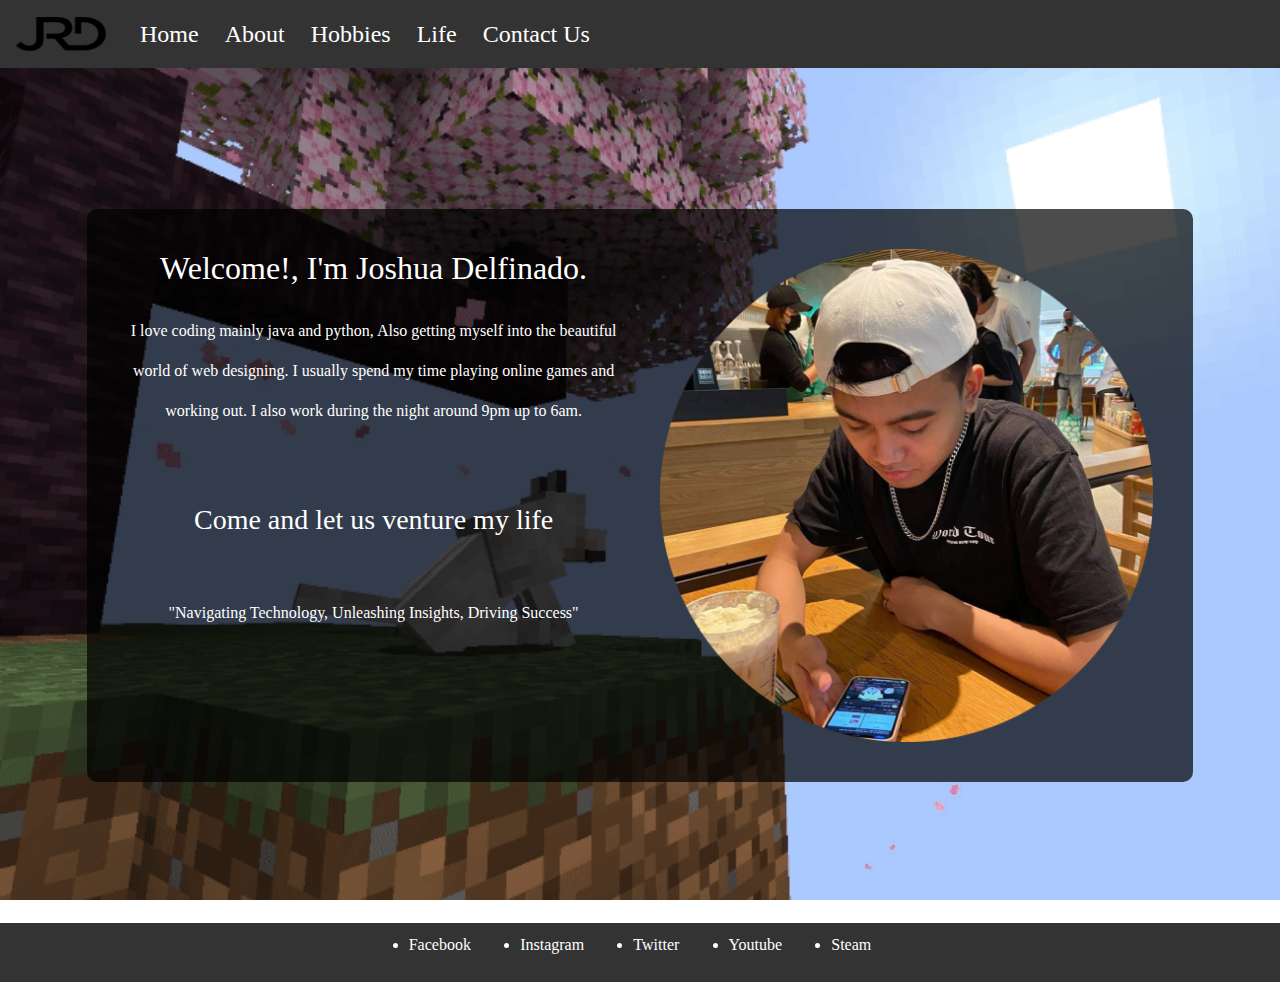
<file: index.html>
<!DOCTYPE html>
<html lang="en">
<head>
  <meta charset="UTF-8">
  <meta name="viewport" content="width=device-width, initial-scale=1.0">
  <title>Home</title>

  <!-- Bootstrap CSS -->
  <link rel="stylesheet" href="https://stackpath.bootstrapcdn.com/bootstrap/4.5.2/css/bootstrap.min.css">
  <link rel="stylesheet" type="text/css" href="Style.css">

</head>
<body>

  <nav class="navbar navbar-expand-lg navbar-dark">
    <a class="navbar-brand" href="index.html"><img src="images/logo.png" alt="My Logo"></a>
    <button class="navbar-toggler" type="button" data-toggle="collapse" data-target="#navbarNav" aria-controls="navbarNav" aria-expanded="false" aria-label="Toggle navigation">
      <span class="navbar-toggler-icon"></span>
    </button>
    <div class="collapse navbar-collapse" id="navbarNav">
      <ul class="navbar-nav ml">
        <li class="nav-item">
          <a class="nav-link" href="index.html">Home</a>
        </li>
        <li class="nav-item">
          <a class="nav-link" href="About.html">About</a>
        </li>
        <li class="nav-item dropdown">
          <a class="nav-link" href="Hobbies.html">Hobbies</a>
          <div class="dropdown-menu" aria-labelledby="navbarDropdown">
            <a class="dropdown-item" href="Workout.html">Workout</a>
            <a class="dropdown-item" href="Gaming.html">Gaming</a>
          </div>
        </li>
        <li class="nav-item dropdown">
          <a class="nav-link" href="Life.html">Life</a>
          <div class="dropdown-menu" aria-labelledby="navbarDropdownLife">
            <a class="dropdown-item" href="Sports.html">Sports</a>
            <a class="dropdown-item" href="Work.html">Work</a>
          </div>
        </li>
        <li class="nav-item">
          <a class="nav-link" href="Contact.html">Contact Us</a>
      </ul>
    </div>
  </nav>

  <div class="layered-container">
    <div class="content">
      <div class="text-with-image1">
        <div class="text-content">
          <h2>Welcome!, I'm Joshua Delfinado.</h2>
          <br>
          <p>I love coding mainly java and python, Also getting myself into the beautiful</p> 
          <p>world of web designing. I usually spend my time playing online games and </p>
          <p>working out. I also work during the night around 9pm up to 6am.</p>
          <br>
          <br>
          <p><h3>Come and let us venture my life </h3></p>
          <br>
          <br>
          <p>"Navigating Technology, Unleashing Insights, Driving Success"</p>
        </div>
        <div class="image-content">
          <img src="images/joshua.png" alt="Your Image" style="max-width: 100%; border-radius: 10px;">
        </div>
      </div>
    </div>
  </div>

  <footer>

    <ul class="footer-list">
        <li><a href="https://www.facebook.com/dolphin004/">Facebook</a></li>
        <li><a href="https://instagram.com/deeeelfiiii">Instagram</a></li>
        <li><a href="https://x.com/advidelfi">Twitter</a></li>
        <li><a href="https://www.youtube.com/@zen-uv8vs">Youtube</a></li>
        <li><a href="https://steamcommunity.com/id/The0nlyTrueMessiah/">Steam</a></li>
    </ul>
    
  </footer>

  <!-- Bootstrap JS and dependencies (jQuery and Popper.js) -->
  <script src="https://code.jquery.com/jquery-3.6.0.min.js"></script>
  <script src="https://cdnjs.cloudflare.com/ajax/libs/popper.js/2.11.6/umd/popper.min.js"></script>
  <script src="https://stackpath.bootstrapcdn.com/bootstrap/4.5.2/js/bootstrap.min.js"></script>

</body>
</html>
</file>
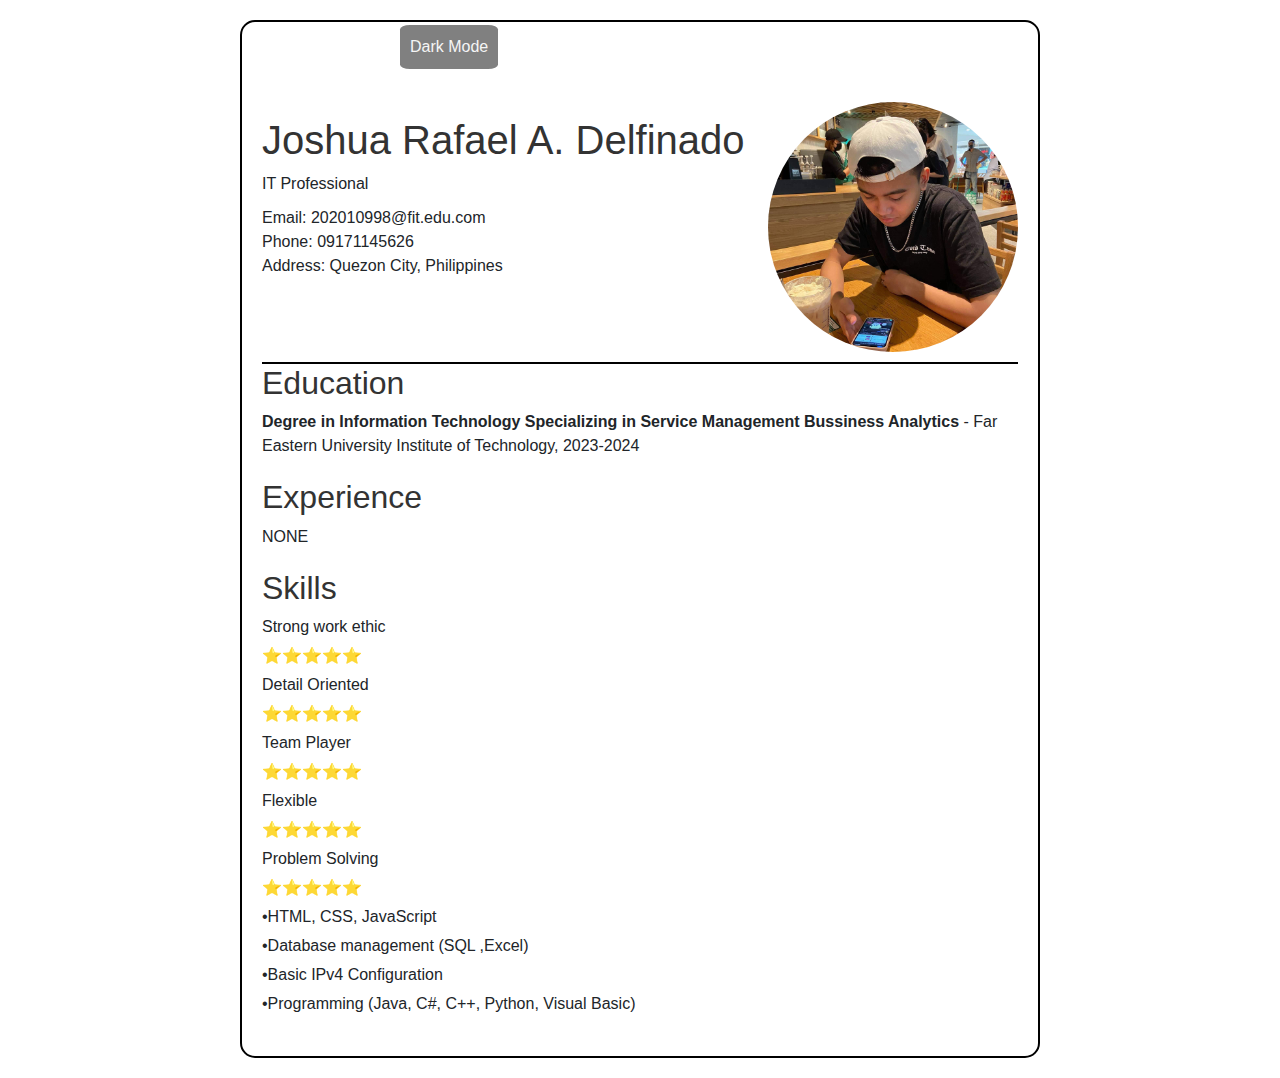
<file: Resume/index.html>
<!DOCTYPE html>
<html lang="en">
<head>
    <meta charset="UTF-8">
    <meta name="viewport" content="width=device-width, initial-scale=1.0">
    <title>Resume</title>

    <link rel="stylesheet" href="https://stackpath.bootstrapcdn.com/bootstrap/4.5.2/css/bootstrap.min.css">
    <link rel="stylesheet" type="text/css" href="Style.css">

</head>
<body>

    <div class="container">
        <header>
            <div>
                <h1>Joshua Rafael A. Delfinado</h1>
                <p>IT Professional</p>
                <div class="header">
                    <div>Email: 202010998@fit.edu.com</div>
                    <div>Phone: 09171145626</div>
                    <div>Address: Quezon City, Philippines</div>
                </div>
            </div>
            <img src="Image/profile.jpg" alt="Image" class="profile-image">
        </header>

        <div class="section">
            <h2>Education</h2>
            <ul class="education">
                <li><strong>Degree in Information Technology Specializing in Service Management Bussiness Analytics </strong> - Far Eastern University Institute of Technology, 2023-2024</li>
            </ul>
        </div>

        <div class="section">
            <h2>Experience</h2>
            <ul class="experience">
                <li>
                    <p>NONE</p>
                </li>
            </ul>
        </div>

        <div class="section">
            <h2>Skills</h2>
            <ul>
                <li>Strong work ethic</li>
                <li>⭐⭐⭐⭐⭐</li>
                <li>Detail Oriented</li>
                <li>⭐⭐⭐⭐⭐</li>
                <li>Team Player</li>
                <li>⭐⭐⭐⭐⭐</li>
                <li>Flexible</li>
                <li>⭐⭐⭐⭐⭐</li>
                <li>Problem Solving</li>
                <li>⭐⭐⭐⭐⭐</li>
                <li>•HTML, CSS, JavaScript</li>
                <li>•Database management (SQL ,Excel)</li>
                <li>•Basic IPv4 Configuration</li>
                <li>•Programming (Java, C#, C++, Python, Visual Basic)</li>
            </ul>
        </div>
    </div>

    <button onclick="changeColors()">Dark Mode</button>

    <script src="https://code.jquery.com/jquery-3.5.1.slim.min.js"></script>
    <script src="https://cdn.jsdelivr.net/npm/@popperjs/core@2.9.3/dist/umd/popper.min.js"></script>
    <script src="https://stackpath.bootstrapcdn.com/bootstrap/4.5.2/js/bootstrap.min.js"></script>

    <script src="script.js"></script>
    
</body>
</html>
</file>
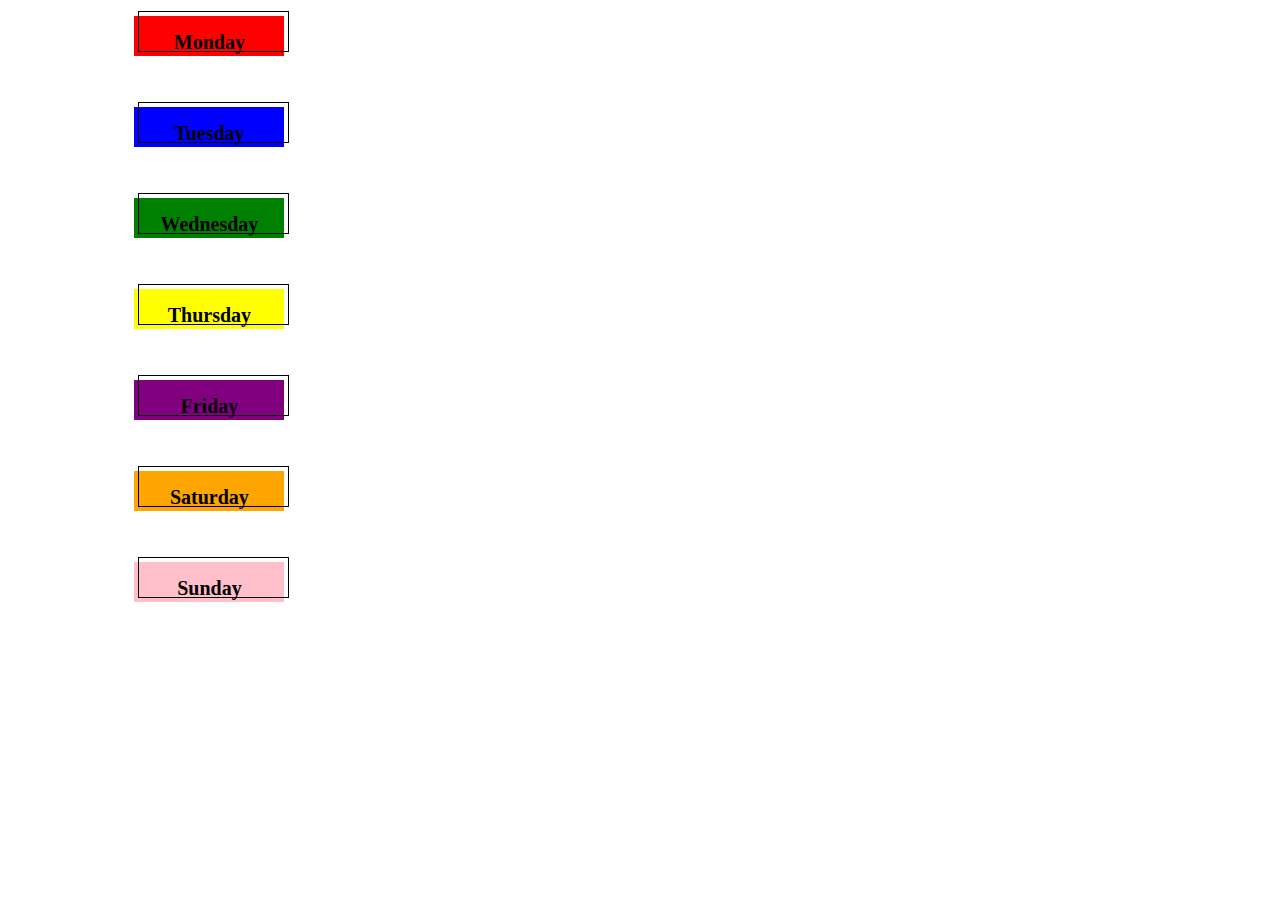
<file: TSA2/index.html>
<!DOCTYPE html>
<html>
<head>
	<title> Summative2 </title>

	<link rel = "stylesheet" type="text/css" href="style.css">
	<script src = "script.js"></script>
</head>
<body>

	<p> 
		<button class="button-1" onclick ="myMove('Monday')">Monday</button><br><br>
		<button class="button-2" onclick ="myMove('Tuesday')"role="button">Tuesday</button><br><br>
		<button class="button-3" onclick ="myMove('Wednesday')"role="button">Wednesday</button><br><br>
		<button class="button-4" onclick ="myMove('Thursday')"role="button">Thursday</button><br><br>
		<button class="button-5" onclick ="myMove('Friday')"role="button">Friday</button><br><br>
		<button class="button-6" onclick ="myMove('Saturday')"role="button">Saturday</button><br><br>
		<button class="button-7" onclick ="myMove('Sunday')"role="button">Sunday</button><br><br>

		
		</p>
		
		<div id ="myContainer">
			<div id ="Monday"></div>
			<div id ="Tuesday"></div>
			<div id ="Wednesday"></div>
			<div id ="Thursday"></div>
			<div id ="Friday"></div>
			<div id ="Saturday"></div>
			<div id ="Sunday"></div>

			</div>
			
			
			</body>
			</html>
</file>
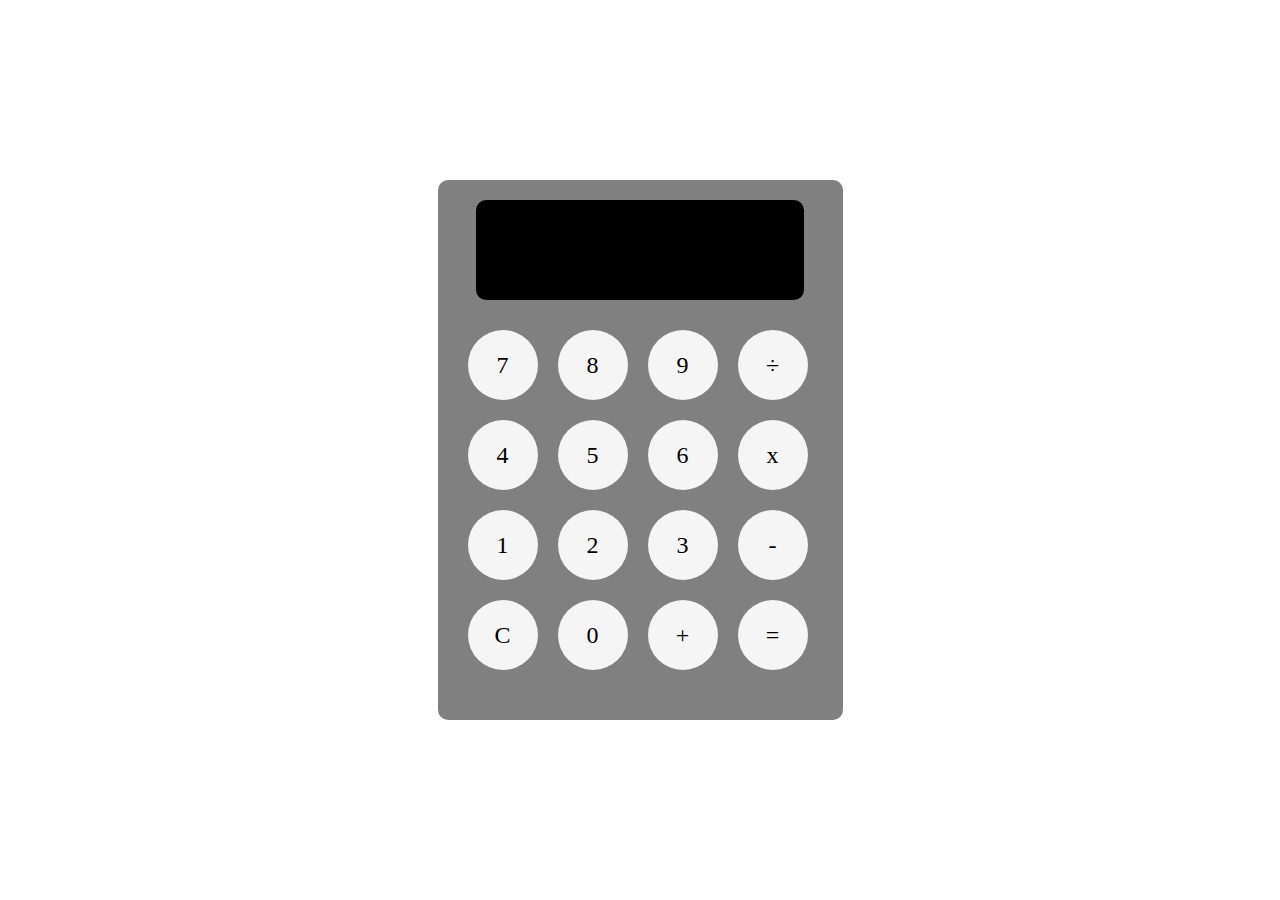
<file: TSA3/index.html>
<!DOCTYPE html>
<html lang="en">
<head>
    <meta charset="UTF-8">
    <meta name="viewport" content="width=device-width, initial-scale=1.0">
    <title>calculator</title>
    <link rel="stylesheet" href="style.css">
</head>
<body>
    <div class="calculator">
        <div class="display" id="display"></div>
        <div class="buttons">
          <div class="btn" id="seven">7</div>
          <div class="btn" id="eight">8</div>
          <div class="btn" id="nine">9</div>
          <div class="btn" id="divide">÷</div>
          <div class="btn" id="four">4</div>
          <div class="btn" id="five">5</div>
          <div class="btn" id="six">6</div>
          <div class="btn" id="multiply">x</div>
          <div class="btn" id="one">1</div>
          <div class="btn" id="two">2</div>
          <div class="btn" id="three">3</div>
          <div class="btn" id="subtract">-</div>
          <div class="btn" id="clear">C</div>
          <div class="btn" id="zero">0</div>
          <div class="btn" id="add">+</div>
          <div class="btn" id="equals">=</div>
          
        </div>
    
    <script src="script.js"></script>
</body>
</html>
</file>
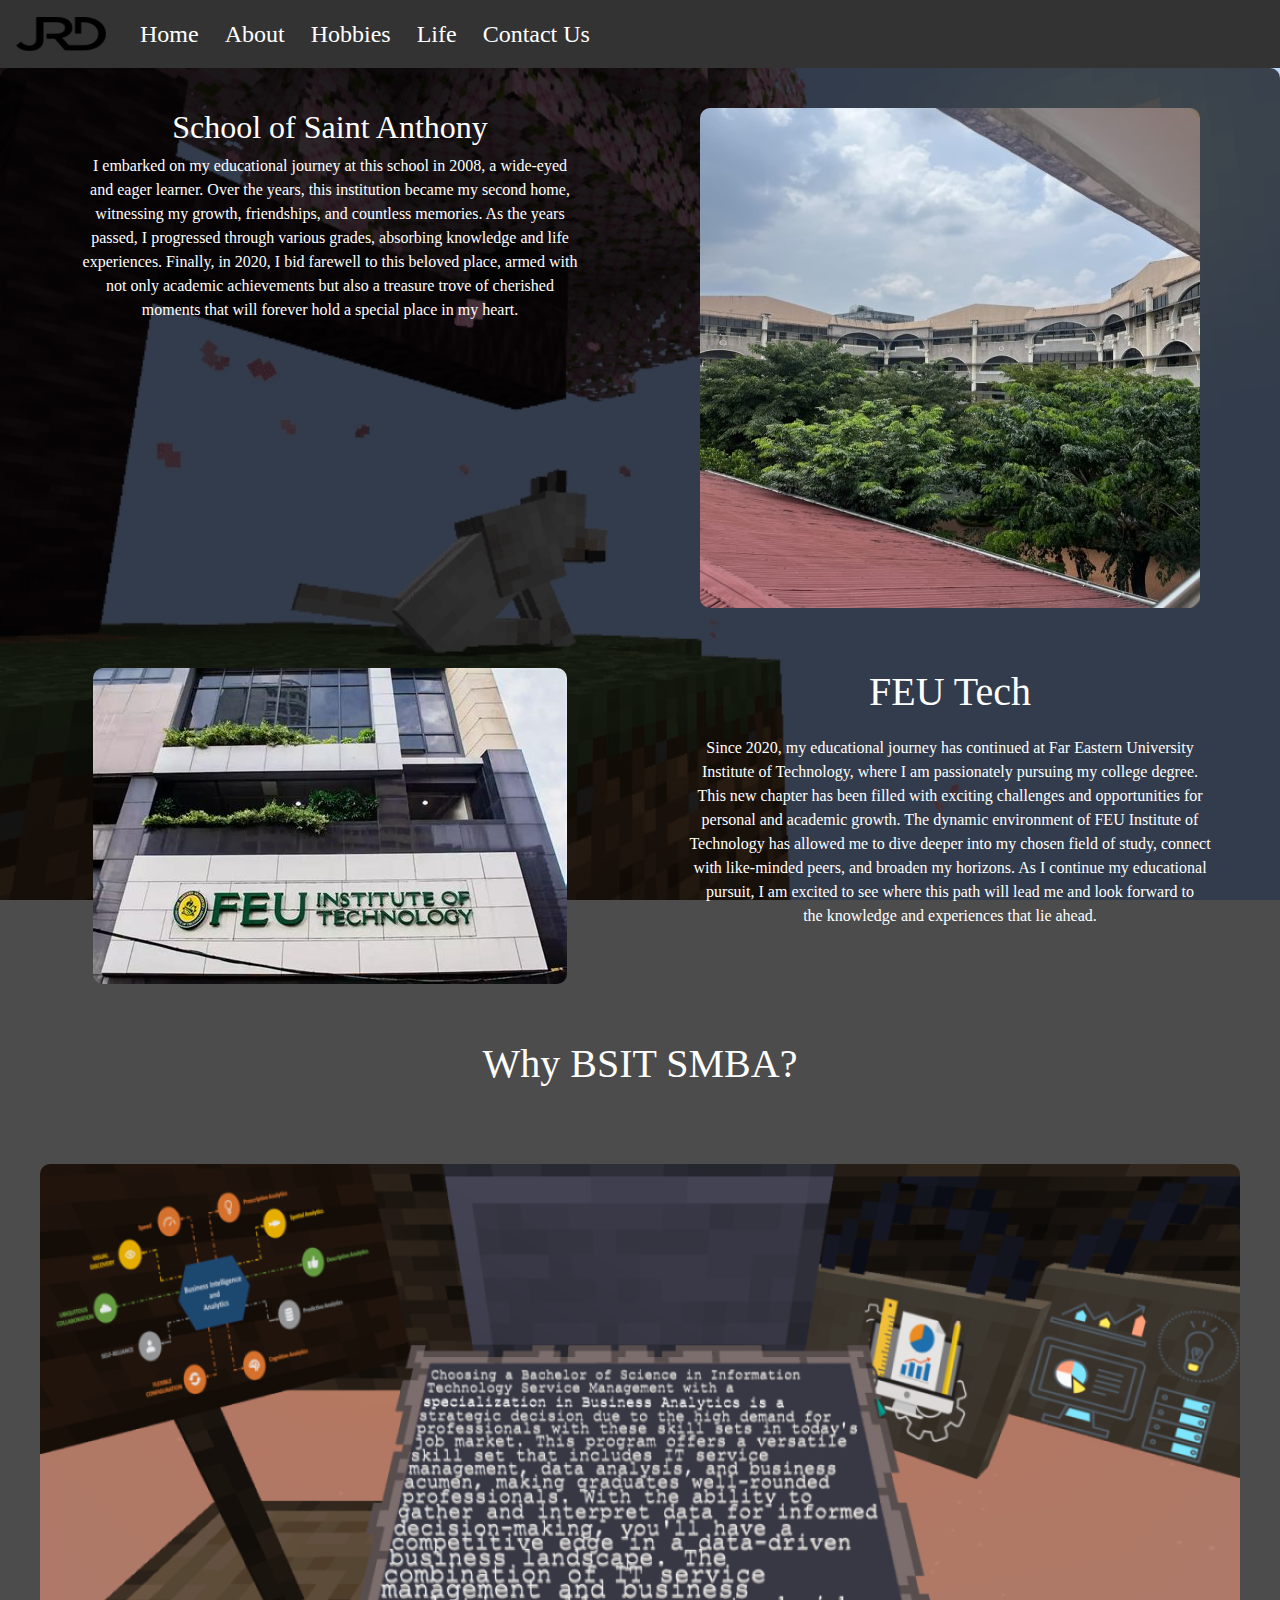
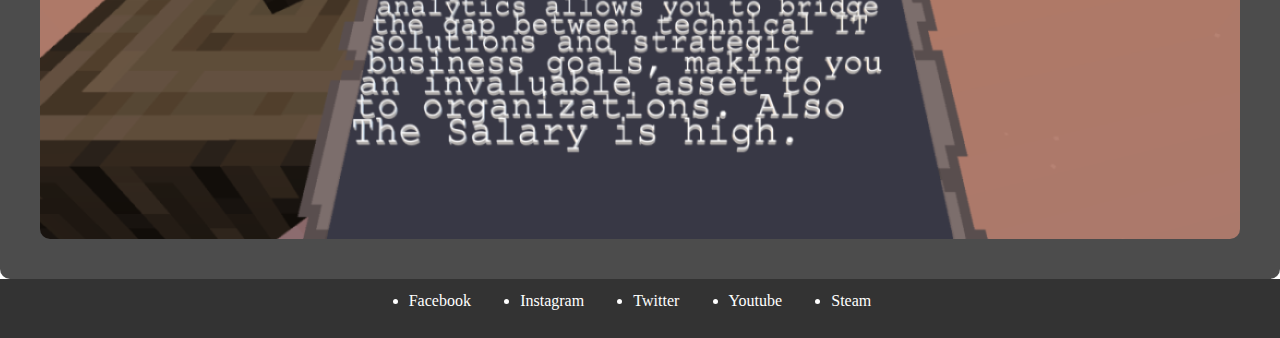
<file: About.html>
<!DOCTYPE html>
<html lang="en">
<head>
  <meta charset="UTF-8">
  <meta name="viewport" content="width=device-width, initial-scale=1.0">
  <title>About</title>

  <!-- Bootstrap CSS -->
  <link rel="stylesheet" href="https://stackpath.bootstrapcdn.com/bootstrap/4.5.2/css/bootstrap.min.css">
  <link rel="stylesheet" type="text/css" href="Style.css">
</head>
<body>

  <nav class="navbar navbar-expand-lg navbar-dark">
    <a class="navbar-brand" href="index.html"><img src="images/logo.png" alt="Your Logo"></a>
    <button class="navbar-toggler" type="button" data-toggle="collapse" data-target="#navbarNav" aria-controls="navbarNav" aria-expanded="false" aria-label="Toggle navigation">
      <span class="navbar-toggler-icon"></span>
    </button>
    <div class="collapse navbar-collapse" id="navbarNav">
      <ul class="navbar-nav ml">
        <li class="nav-item">
          <a class="nav-link" href="index.html">Home</a>
        </li>
        <li class="nav-item">
          <a class="nav-link" href="About.html">About</a>
        </li>
        <li class="nav-item dropdown">
          <a class="nav-link" href="Hobbies.html">Hobbies</a>
          <div class="dropdown-menu" aria-labelledby="navbarDropdown">
            <a class="dropdown-item" href="Workout.html">Workout</a>
            <a class="dropdown-item" href="Gaming.html">Gaming</a>
          </div>
        </li>
        <li class="nav-item dropdown">
          <a class="nav-link" href="Life.html">Life</a>
          <div class="dropdown-menu" aria-labelledby="navbarDropdownLife">
            <a class="dropdown-item" href="Sports.html">Sports</a>
            <a class="dropdown-item" href="Work.html">Work</a>
          </div>
        </li>
        <li class="nav-item">
          <a class="nav-link" href="Contact.html">Contact Us</a>
      </ul>
    </div>
  </nav>

  <div class="layered-container">
    <div class="content">
      <div class="text-with-image">
        <!-- First Set -->
        <div class="content-set">
          <div class="text-content">
            <h2>School of Saint Anthony</h2>
            <p>I embarked on my educational journey at this school in 2008, a wide-eyed <br>and eager learner. Over the years, this institution became my second home, <br>witnessing my growth, friendships, and countless memories. As the years <br>passed, I progressed through various grades, absorbing knowledge and life <br>experiences. Finally, in 2020, I bid farewell to this beloved place, armed with<br> not only academic achievements but also a treasure trove of cherished<br> moments that will forever hold a special place in my heart.</p>

          </div>
          <div class="image-content">
            <img src="images/SSA.jpg" alt="Your Image" style="max-width: 100%; border-radius: 10px;">
          </div>
        </div>
  
        <!-- Second Set -->
        <div class="content-set1">
          <div class="text-content">
            <h1>FEU Tech</h1>
            <p>Since 2020, my educational journey has continued at Far Eastern University<br> Institute of Technology, where I am passionately pursuing my college degree.<br> This new chapter has been filled with exciting challenges and opportunities for<br> personal and academic growth. The dynamic environment of FEU Institute of<br> Technology has allowed me to dive deeper into my chosen field of study, connect<br> with like-minded peers, and broaden my horizons. As I continue my educational<br> pursuit, I am excited to see where this path will lead me and look forward to<br> the knowledge and experiences that lie ahead.</p>
          </div>
          <div class="image-content">
            <img src="images/feutech.jpg" alt="Your Image" style="max-width: 100%; border-radius: 10px;">
          </div>
        </div>

        <p><h1>Why BSIT SMBA?</h1><p>
        <div class="content-set1">
          </div>
          <div class="image-content">
            <img src="images/sign.png" alt="Your Image" style="max-width: 100%; border-radius: 10px;">
          </div>
        </div>
      </div>
    </div>
  </div>

  <footer>

    <ul class="footer-list">
        <li><a href="https://www.facebook.com/dolphin004/">Facebook</a></li>
        <li><a href="https://instagram.com/deeeelfiiii">Instagram</a></li>
        <li><a href="https://x.com/advidelfi">Twitter</a></li>
        <li><a href="https://www.youtube.com/@zen-uv8vs">Youtube</a></li>
        <li><a href="https://steamcommunity.com/id/The0nlyTrueMessiah/">Steam</a></li>
    </ul>
    
  </footer>

  <!-- Bootstrap JS and dependencies (jQuery and Popper.js) -->
  <script src="https://code.jquery.com/jquery-3.5.1.slim.min.js"></script>
  <script src="https://cdn.jsdelivr.net/npm/@popperjs/core@2.11.6/dist/umd/popper.min.js"></script>
  <script src="https://stackpath.bootstrapcdn.com/bootstrap/4.5.2/js/bootstrap.min.js"></script>

</body>
</html>
</file>
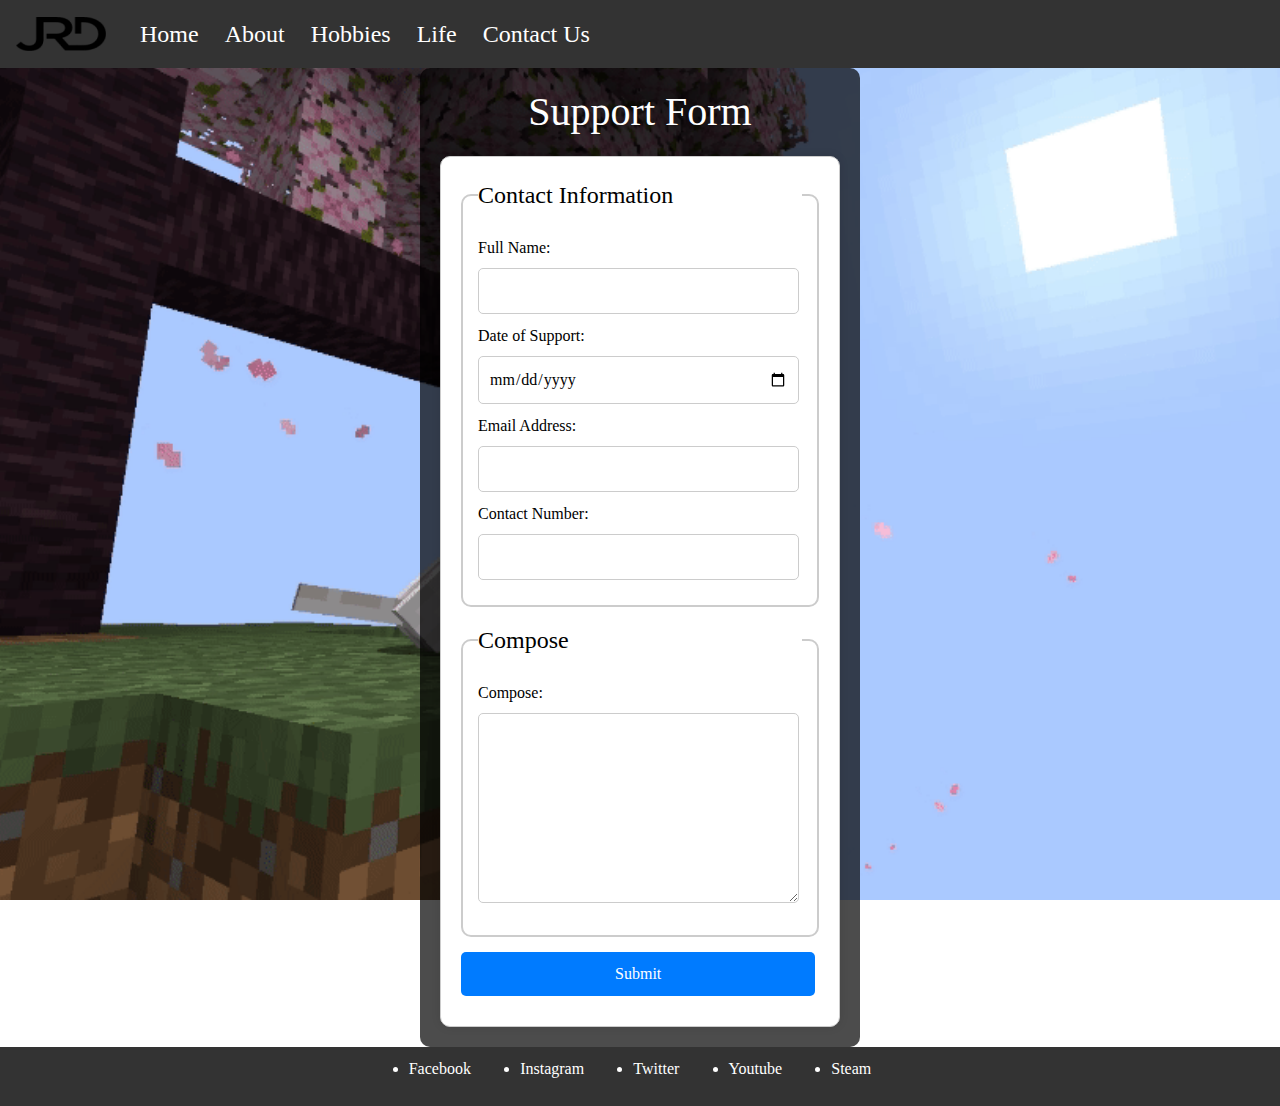
<file: Contact.html>
<!DOCTYPE html>
<html lang="en">
<head>
  <meta charset="UTF-8">
  <meta name="viewport" content="width=device-width, initial-scale=1.0">
  <title>Contact Us</title>

  <!-- Bootstrap CSS -->
  <link rel="stylesheet" href="https://stackpath.bootstrapcdn.com/bootstrap/4.5.2/css/bootstrap.min.css">
  <link rel="stylesheet" type="text/css" href="Style.css">

</head>
<body>

  <nav class="navbar navbar-expand-lg navbar-dark">
    <a class="navbar-brand" href="index.html"><img src="images/logo.png" alt="My Logo"></a>
    <button class="navbar-toggler" type="button" data-toggle="collapse" data-target="#navbarNav" aria-controls="navbarNav" aria-expanded="false" aria-label="Toggle navigation">
      <span class="navbar-toggler-icon"></span>
    </button>
    <div class="collapse navbar-collapse" id="navbarNav">
      <ul class="navbar-nav ml">
        <li class="nav-item">
          <a class="nav-link" href="index.html">Home</a>
        </li>
        <li class="nav-item">
          <a class="nav-link" href="About.html">About</a>
        </li>
        <li class="nav-item dropdown">
          <a class="nav-link" href="Hobbies.html">Hobbies</a>
          <div class="dropdown-menu" aria-labelledby="navbarDropdown">
            <a class="dropdown-item" href="Workout.html">Workout</a>
            <a class="dropdown-item" href="Gaming.html">Gaming</a>
          </div>
        </li>
        <li class="nav-item dropdown">
          <a class="nav-link" href="Life.html">Life</a>
          <div class="dropdown-menu" aria-labelledby="navbarDropdownLife">
            <a class="dropdown-item" href="Sports.html">Sports</a>
            <a class="dropdown-item" href="Work.html">Work</a>
          </div>
        </li>
        <li class="nav-item">
          <a class="nav-link" href="Contact.html">Contact Us</a>
      </ul>
    </div>
  </nav>

<div class="layered-container">
    <div class="content">
      <div class="form-container">
        <h1>Support Form</h1>
        <form action="#" method="post">
          <fieldset>
            <legend>Contact Information</legend>

            <label for="fullName">Full Name:</label>
            <input type="text" id="fullName" name="fullName" required>

            <label for="dateOfSupport">Date of Support:</label>
            <input type="date" id="dateOfSupport" name="dateOfSupport" required>

            <label for="email">Email Address:</label>
            <input type="email" id="email" name="email" required>

            <label for="contactNumber">Contact Number:</label>
            <input type="tel" id="contactNumber" name="contactNumber" required>
          </fieldset>

          <fieldset>
            <legend>Compose</legend>
            <label for="message">Compose:</label>
            <textarea id="message" name="message" rows="7" required></textarea>
          </fieldset>

          <input type="submit" value="Submit">
        </form>
      </div>
    </div>
  </div>

    <footer>

        <ul class="footer-list">
            <li><a href="https://www.facebook.com/dolphin004/">Facebook</a></li>
            <li><a href="https://instagram.com/deeeelfiiii">Instagram</a></li>
            <li><a href="https://x.com/advidelfi">Twitter</a></li>
            <li><a href="https://www.youtube.com/@zen-uv8vs">Youtube</a></li>
            <li><a href="https://steamcommunity.com/id/The0nlyTrueMessiah/">Steam</a></li>
        </ul>

    </footer>

    <script src="https://code.jquery.com/jquery-3.6.0.min.js"></script>
    <script src="https://cdnjs.cloudflare.com/ajax/libs/popper.js/2.11.6/umd/popper.min.js"></script>
    <script src="https://stackpath.bootstrapcdn.com/bootstrap/4.5.2/js/bootstrap.min.js"></script>

</body>
</html>
</file>
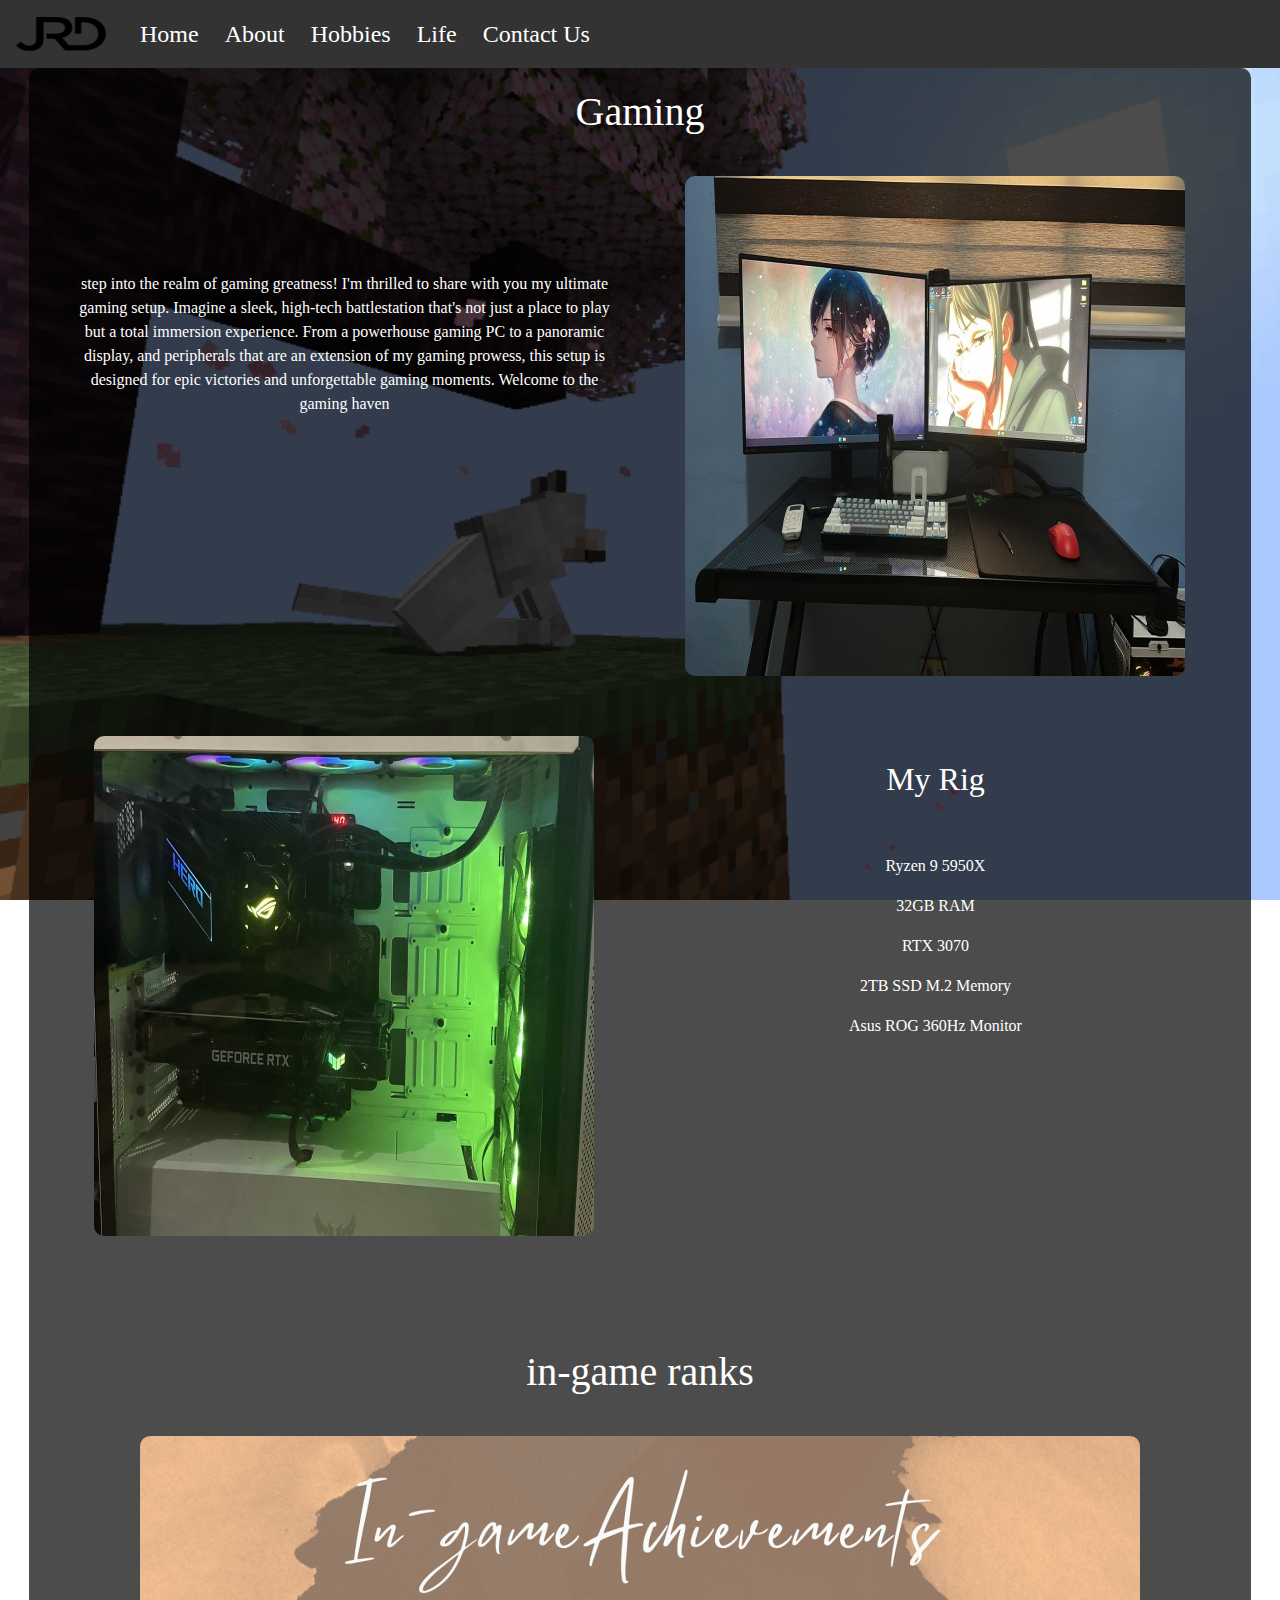
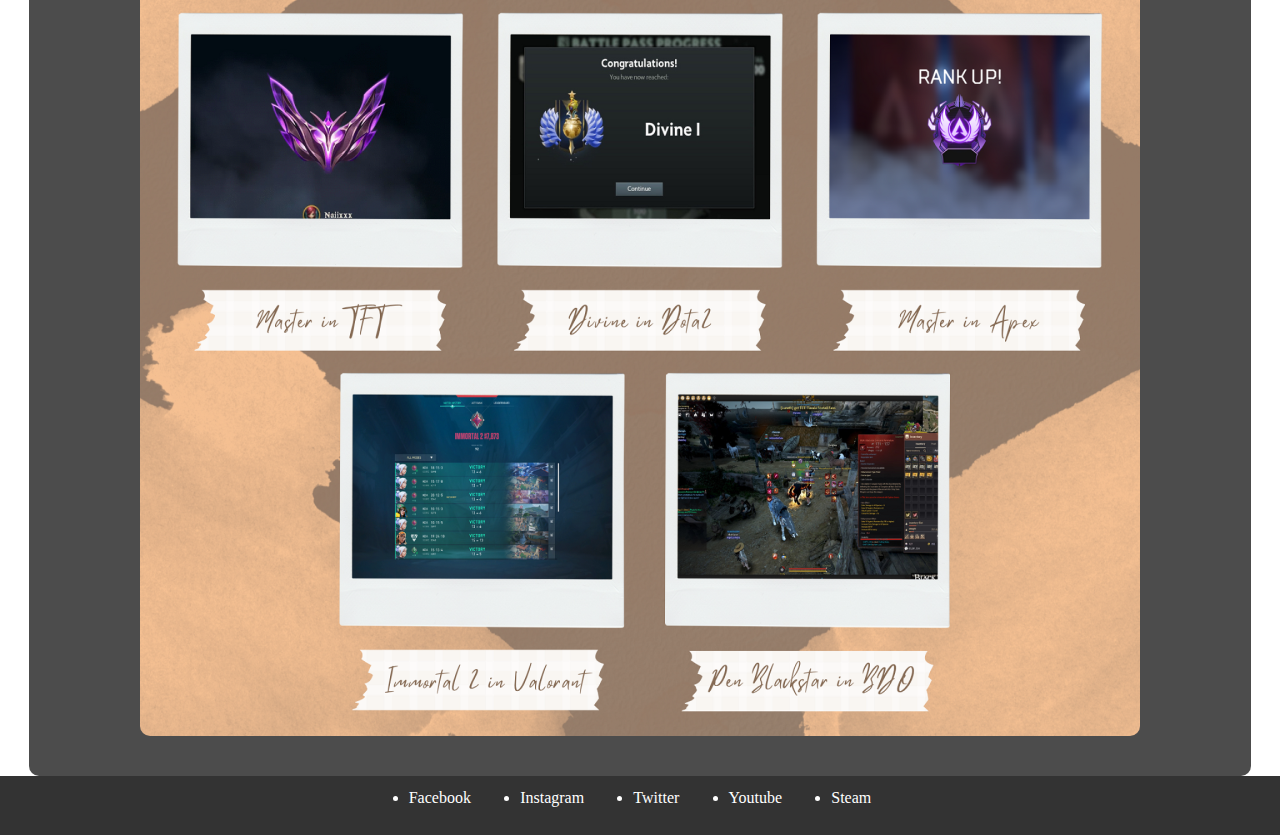
<file: Gaming.html>
<!DOCTYPE html>
<html lang="en">
<head>
  <meta charset="UTF-8">
  <meta name="viewport" content="width=device-width, initial-scale=1.0">
  <title>Gaming</title>

  <!-- Bootstrap CSS -->
  <link rel="stylesheet" href="https://stackpath.bootstrapcdn.com/bootstrap/4.5.2/css/bootstrap.min.css">
  <link rel="stylesheet" type="text/css" href="Style.css">
</head>
<body>

  <nav class="navbar navbar-expand-lg navbar-dark">
    <a class="navbar-brand" href="index.html"><img src="images/logo.png" alt="Your Logo"></a>
    <button class="navbar-toggler" type="button" data-toggle="collapse" data-target="#navbarNav" aria-controls="navbarNav" aria-expanded="false" aria-label="Toggle navigation">
      <span class="navbar-toggler-icon"></span>
    </button>
    <div class="collapse navbar-collapse" id="navbarNav">
      <ul class="navbar-nav ml">
        <li class="nav-item">
          <a class="nav-link" href="index.html">Home</a>
        </li>
        <li class="nav-item">
          <a class="nav-link" href="About.html">About</a>
        </li>
        <li class="nav-item dropdown">
          <a class="nav-link" href="Hobbies.html">Hobbies</a>
          <div class="dropdown-menu" aria-labelledby="navbarDropdown">
            <a class="dropdown-item" href="Workout.html">Workout</a>
            <a class="dropdown-item" href="Gaming.html">Gaming</a>
          </div>
        </li>
        <li class="nav-item dropdown">
          <a class="nav-link" href="Life.html">Life</a>
          <div class="dropdown-menu" aria-labelledby="navbarDropdownLife">
            <a class="dropdown-item" href="Sports.html">Sports</a>
            <a class="dropdown-item" href="Work.html">Work</a>
          </div>
        </li>
        <li class="nav-item">
          <a class="nav-link" href="Contact.html">Contact Us</a>
      </ul>
    </div>
  </nav>
  
  <div class="layered-container">
    <div class="content">
      <h1>Gaming</h1>
      <div class="text-with-image">
        <!-- First Set -->
        <div class="content-set">
          <div class="text-content">
            <br>
            <br>
            <br>
            <br>
            <p> step into the realm of gaming greatness! I'm thrilled to share with you my ultimate <br>gaming setup. Imagine a sleek, high-tech battlestation that's not just a place to play<br> but a total immersion experience. From a powerhouse gaming PC to a panoramic <br>display, and peripherals that are an extension of my gaming prowess, this setup is <br>designed for epic victories and unforgettable gaming moments. Welcome to the gaming haven</p>

          </div>
          <div class="image-content">
            <img src="images/setup.jpg" alt="Your Image" style="max-width: 100%; border-radius: 10px;">
          </div>
        </div>
  
        <!-- Second Set -->
        <div class="content-set1">
          <div class="text-content">
            <br>
            <h2>My Rig</h2>
            <br>
            <br>
            <p>Ryzen 9 5950X</p>
            <p>32GB RAM</p>
            <p>RTX 3070</p>
            <p>2TB SSD M.2 Memory</p>
            <p>Asus ROG 360Hz Monitor</p>
          </div>
          <div class="image-content">
            <img src="images/Rig.jpg" alt="Your Image" style="max-width: 100%; border-radius: 10px;">
          </div>
        </div>
          <br>
          <br>
          <br>
          <h1>in-game ranks</h1>
          <div class="image-content">
            <img src="images/game.png" alt="Your Image" style="max-width: 100%; border-radius: 10px;">
          </div>
        </div>
        </div>
      </div>
    </div>
  </div>

  <footer>

    <ul class="footer-list">
        <li><a href="https://www.facebook.com/dolphin004/">Facebook</a></li>
        <li><a href="https://instagram.com/deeeelfiiii">Instagram</a></li>
        <li><a href="https://x.com/advidelfi">Twitter</a></li>
        <li><a href="https://www.youtube.com/@zen-uv8vs">Youtube</a></li>
        <li><a href="https://steamcommunity.com/id/The0nlyTrueMessiah/">Steam</a></li>
    </ul>
    
  </footer>

  <!-- Bootstrap JS and dependencies (jQuery and Popper.js) -->
  <script src="https://code.jquery.com/jquery-3.5.1.slim.min.js"></script>
  <script src="https://cdn.jsdelivr.net/npm/@popperjs/core@2.11.6/dist/umd/popper.min.js"></script>
  <script src="https://stackpath.bootstrapcdn.com/bootstrap/4.5.2/js/bootstrap.min.js"></script>

</body>
</html>
</file>
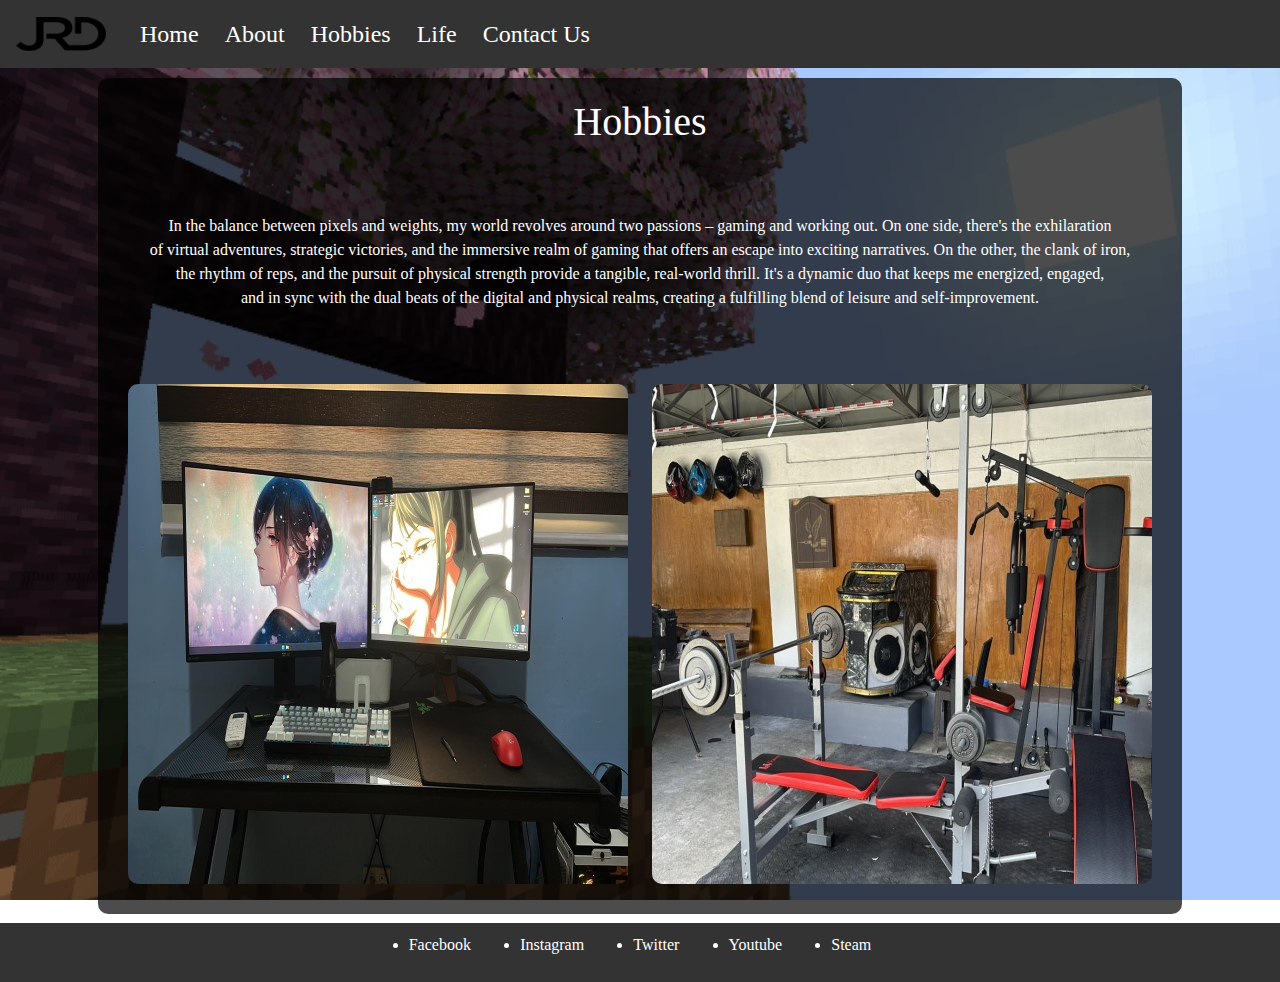
<file: Hobbies.html>
<!DOCTYPE html>
<html lang="en">
<head>
  <meta charset="UTF-8">
  <meta name="viewport" content="width=device-width, initial-scale=1.0">
  <title>Hobbies</title>

  <!-- Bootstrap CSS -->
  <link rel="stylesheet" href="https://stackpath.bootstrapcdn.com/bootstrap/4.5.2/css/bootstrap.min.css">
  <link rel="stylesheet" type="text/css" href="Style.css">
</head>
<body>

  <nav class="navbar navbar-expand-lg navbar-dark">
    <a class="navbar-brand" href="index.html"><img src="images/logo.png" alt="Your Logo"></a>
    <button class="navbar-toggler" type="button" data-toggle="collapse" data-target="#navbarNav" aria-controls="navbarNav" aria-expanded="false" aria-label="Toggle navigation">
      <span class="navbar-toggler-icon"></span>
    </button>
    <div class="collapse navbar-collapse" id="navbarNav">
      <ul class="navbar-nav ml">
        <li class="nav-item">
          <a class="nav-link" href="index.html">Home</a>
        </li>
        <li class="nav-item">
          <a class="nav-link" href="About.html">About</a>
        </li>
        <li class="nav-item dropdown">
          <a class="nav-link" href="Hobbies.html">Hobbies</a>
          <div class="dropdown-menu" aria-labelledby="navbarDropdown">
            <a class="dropdown-item" href="Workout.html">Workout</a>
            <a class="dropdown-item" href="Gaming.html">Gaming</a>
          </div>
        </li>
        <li class="nav-item dropdown">
          <a class="nav-link" href="Life.html">Life</a>
          <div class="dropdown-menu" aria-labelledby="navbarDropdownLife">
            <a class="dropdown-item" href="Sports.html">Sports</a>
            <a class="dropdown-item" href="Work.html">Work</a>
          </div>
        </li>
        <li class="nav-item">
          <a class="nav-link" href="Contact.html">Contact Us</a>
      </ul>
    </div>
  </nav>
  
  <div class="layered-container">
    <div class="content">
      <h1>Hobbies</h1>
      <br>
      <br>
      <p>In the balance between pixels and weights, my world revolves around two passions – gaming and working out. On one side, there's the exhilaration<br> of virtual adventures, strategic victories, and the immersive realm of gaming that offers an escape into exciting narratives. On the other, the clank of iron,<br> the rhythm of reps, and the pursuit of physical strength provide a tangible, real-world thrill. It's a dynamic duo that keeps me energized, engaged,<br> and in sync with the dual beats of the digital and physical realms, creating a fulfilling blend of leisure and self-improvement.</p>
      <br>
      <br>
      <div class="image-container">
        <img src="images/setup.jpg" alt="Setup">
        <img src="images/equipment.jpg" alt="Equipment">
        <!-- Add more images as needed -->
      </div>
    </div>
  </div>

  <footer>

    <ul class="footer-list">
        <li><a href="https://www.facebook.com/dolphin004/">Facebook</a></li>
        <li><a href="https://instagram.com/deeeelfiiii">Instagram</a></li>
        <li><a href="https://x.com/advidelfi">Twitter</a></li>
        <li><a href="https://www.youtube.com/@zen-uv8vs">Youtube</a></li>
        <li><a href="https://steamcommunity.com/id/The0nlyTrueMessiah/">Steam</a></li>
    </ul>
    
  </footer>

  <!-- Bootstrap JS and dependencies (jQuery and Popper.js) -->
  <script src="https://code.jquery.com/jquery-3.5.1.slim.min.js"></script>
  <script src="https://cdn.jsdelivr.net/npm/@popperjs/core@2.11.6/dist/umd/popper.min.js"></script>
  <script src="https://stackpath.bootstrapcdn.com/bootstrap/4.5.2/js/bootstrap.min.js"></script>

</body>
</html>
</file>
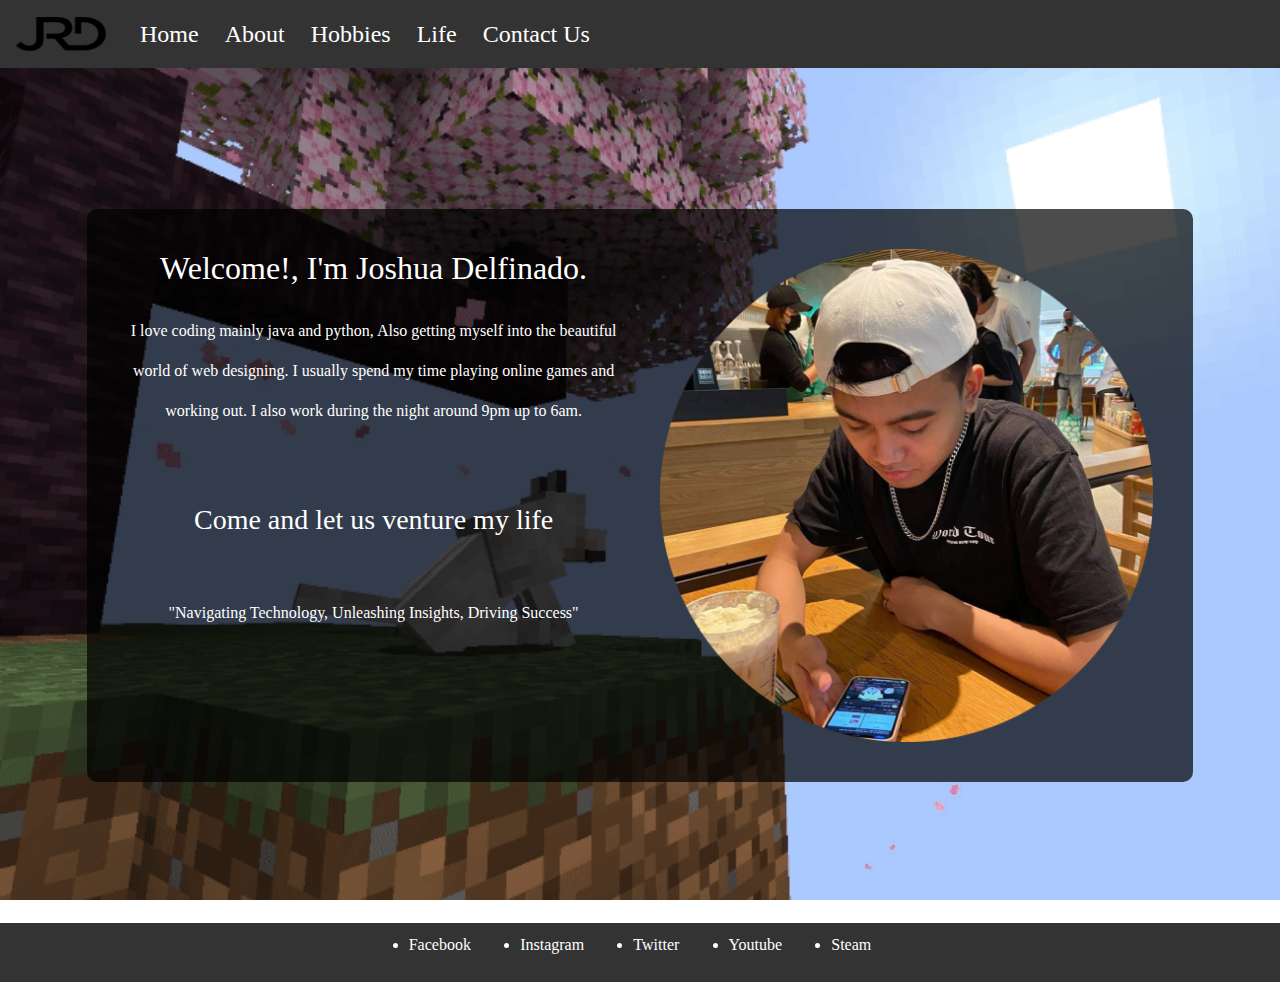
<file: home.html>
<!DOCTYPE html>
<html lang="en">
<head>
  <meta charset="UTF-8">
  <meta name="viewport" content="width=device-width, initial-scale=1.0">
  <title>Home</title>

  <!-- Bootstrap CSS -->
  <link rel="stylesheet" href="https://stackpath.bootstrapcdn.com/bootstrap/4.5.2/css/bootstrap.min.css">
  <link rel="stylesheet" type="text/css" href="Style.css">

</head>
<body>

  <nav class="navbar navbar-expand-lg navbar-dark">
    <a class="navbar-brand" href="home.html"><img src="images/logo.png" alt="My Logo"></a>
    <button class="navbar-toggler" type="button" data-toggle="collapse" data-target="#navbarNav" aria-controls="navbarNav" aria-expanded="false" aria-label="Toggle navigation">
      <span class="navbar-toggler-icon"></span>
    </button>
    <div class="collapse navbar-collapse" id="navbarNav">
      <ul class="navbar-nav ml">
        <li class="nav-item">
          <a class="nav-link" href="home.html">Home</a>
        </li>
        <li class="nav-item">
          <a class="nav-link" href="About.html">About</a>
        </li>
        <li class="nav-item dropdown">
          <a class="nav-link" href="Hobbies.html">Hobbies</a>
          <div class="dropdown-menu" aria-labelledby="navbarDropdown">
            <a class="dropdown-item" href="Workout.html">Workout</a>
            <a class="dropdown-item" href="Gaming.html">Gaming</a>
          </div>
        </li>
        <li class="nav-item dropdown">
          <a class="nav-link" href="Life.html">Life</a>
          <div class="dropdown-menu" aria-labelledby="navbarDropdownLife">
            <a class="dropdown-item" href="Sports.html">Sports</a>
            <a class="dropdown-item" href="Work.html">Work</a>
          </div>
        </li>
        <li class="nav-item">
          <a class="nav-link" href="Contact.html">Contact Us</a>
      </ul>
    </div>
  </nav>

  <div class="layered-container">
    <div class="content">
      <div class="text-with-image1">
        <div class="text-content">
          <h2>Welcome!, I'm Joshua Delfinado.</h2>
          <br>
          <p>I love coding mainly java and python, Also getting myself into the beautiful</p> 
          <p>world of web designing. I usually spend my time playing online games and </p>
          <p>working out. I also work during the night around 9pm up to 6am.</p>
          <br>
          <br>
          <p><h3>Come and let us venture my life </h3></p>
          <br>
          <br>
          <p>"Navigating Technology, Unleashing Insights, Driving Success"</p>
        </div>
        <div class="image-content">
          <img src="images/joshua.png" alt="Your Image" style="max-width: 100%; border-radius: 10px;">
        </div>
      </div>
    </div>
  </div>

  <footer>

    <ul class="footer-list">
        <li><a href="https://www.facebook.com/dolphin004/">Facebook</a></li>
        <li><a href="https://instagram.com/deeeelfiiii">Instagram</a></li>
        <li><a href="https://x.com/advidelfi">Twitter</a></li>
        <li><a href="https://www.youtube.com/@zen-uv8vs">Youtube</a></li>
        <li><a href="https://steamcommunity.com/id/The0nlyTrueMessiah/">Steam</a></li>
    </ul>
    
  </footer>

  <!-- Bootstrap JS and dependencies (jQuery and Popper.js) -->
  <script src="https://code.jquery.com/jquery-3.6.0.min.js"></script>
  <script src="https://cdnjs.cloudflare.com/ajax/libs/popper.js/2.11.6/umd/popper.min.js"></script>
  <script src="https://stackpath.bootstrapcdn.com/bootstrap/4.5.2/js/bootstrap.min.js"></script>

</body>
</html>
</file>
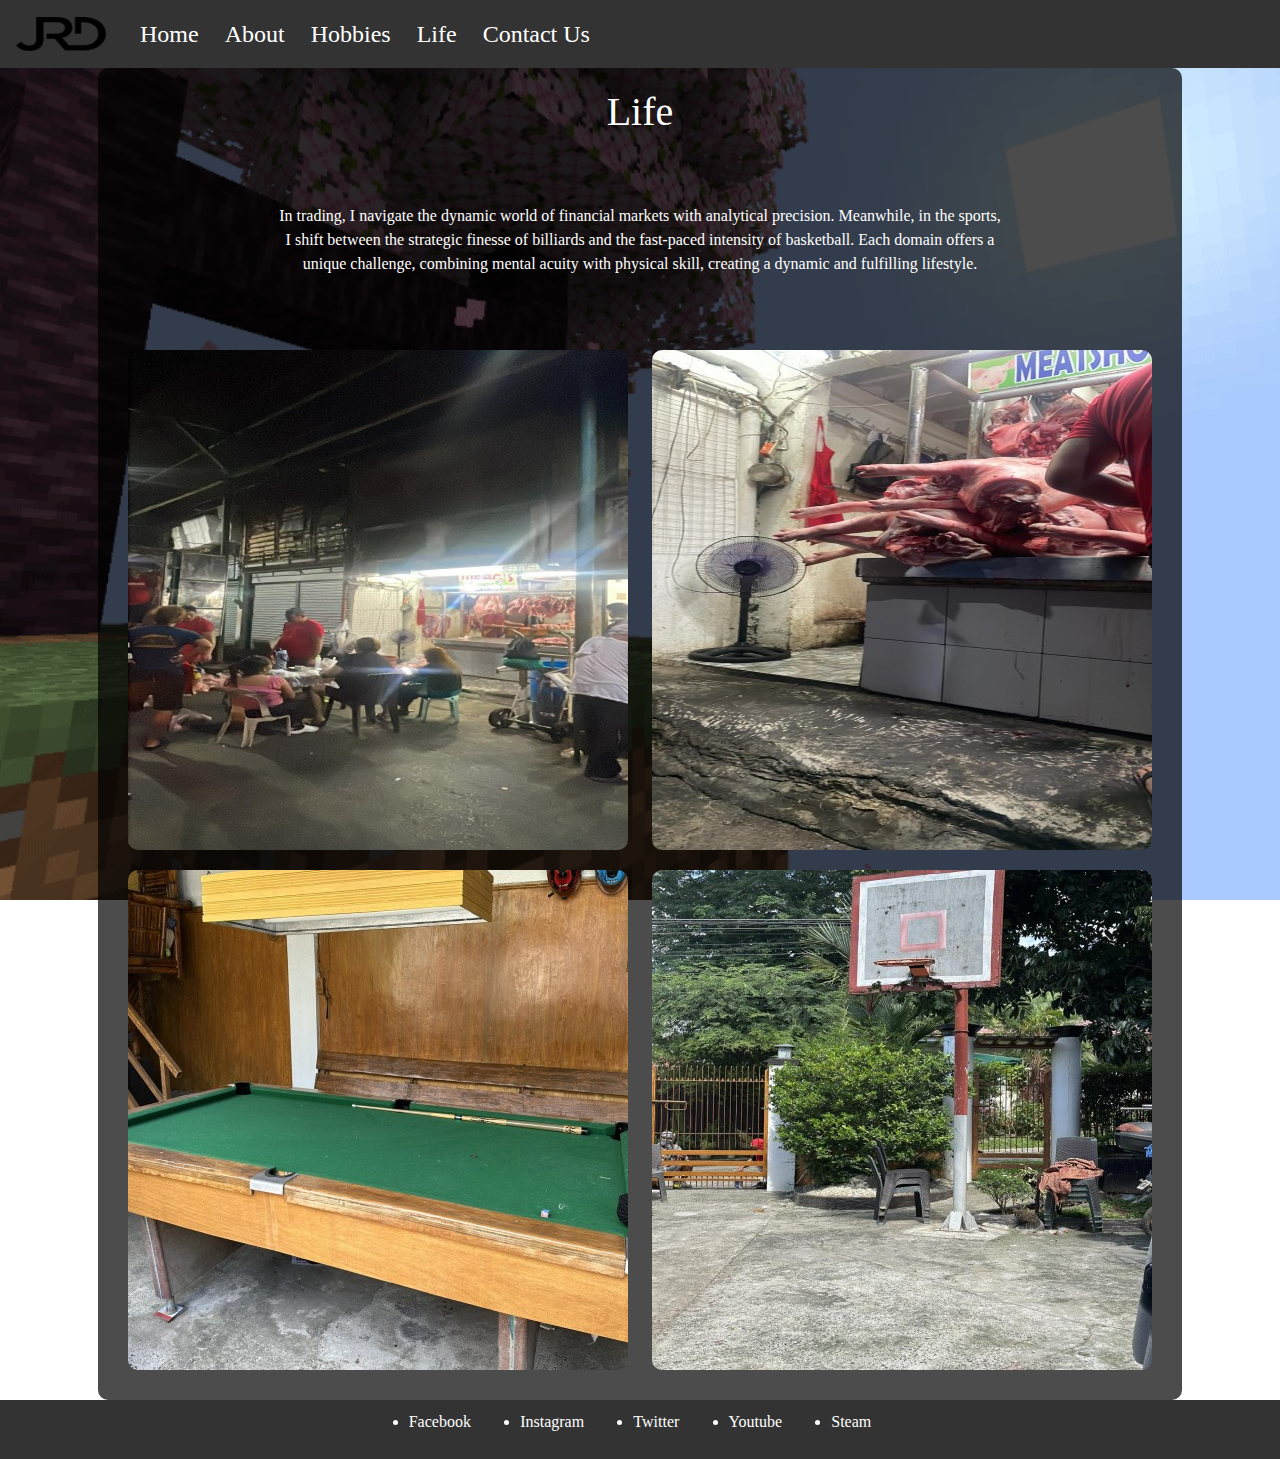
<file: Life.html>
<!DOCTYPE html>
<html lang="en">
<head>
  <meta charset="UTF-8">
  <meta name="viewport" content="width=device-width, initial-scale=1.0">
  <title>Life</title>

  <!-- Bootstrap CSS -->
  <link rel="stylesheet" href="https://stackpath.bootstrapcdn.com/bootstrap/4.5.2/css/bootstrap.min.css">
  <link rel="stylesheet" type="text/css" href="Style.css">
</head>
<body>

  <nav class="navbar navbar-expand-lg navbar-dark">
    <a class="navbar-brand" href="index.html"><img src="images/logo.png" alt="Your Logo"></a>
    <button class="navbar-toggler" type="button" data-toggle="collapse" data-target="#navbarNav" aria-controls="navbarNav" aria-expanded="false" aria-label="Toggle navigation">
      <span class="navbar-toggler-icon"></span>
    </button>
    <div class="collapse navbar-collapse" id="navbarNav">
      <ul class="navbar-nav ml">
        <li class="nav-item">
          <a class="nav-link" href="index.html">Home</a>
        </li>
        <li class="nav-item">
          <a class="nav-link" href="About.html">About</a>
        </li>
        <li class="nav-item dropdown">
          <a class="nav-link" href="Hobbies.html">Hobbies</a>
          <div class="dropdown-menu" aria-labelledby="navbarDropdown">
            <a class="dropdown-item" href="Workout.html">Workout</a>
            <a class="dropdown-item" href="Gaming.html">Gaming</a>
          </div>
        </li>
        <li class="nav-item dropdown">
          <a class="nav-link" href="Life.html">Life</a>
          <div class="dropdown-menu" aria-labelledby="navbarDropdownLife">
            <a class="dropdown-item" href="Sports.html">Sports</a>
            <a class="dropdown-item" href="Work.html">Work</a>
          </div>
        </li>
        <li class="nav-item">
          <a class="nav-link" href="Contact.html">Contact Us</a>
      </ul>
    </div>
  </nav>
  
  <div class="layered-container">
    <div class="content">
      <h1>Life</h1>
      <br>
      <br>
      <p>In trading, I navigate the dynamic world of financial markets with analytical precision. Meanwhile, in the sports,<br> I shift between the strategic finesse of billiards and the fast-paced intensity of basketball. Each domain offers a <br>unique challenge, combining mental acuity with physical skill, creating a dynamic and fulfilling lifestyle.</p>      
      <br>
      <br>
      <div class="image-container">
        <img src="images/Work.jpg" alt="Work">
        <img src="images/Work1.jpg" alt="Work1">
        <br>
        <img src="images/table.jpg" alt="table">
        <img src="images/court.jpg" alt="Court">
        <!-- Add more images as needed -->
      </div>
    </div>
  </div>

  <footer>

    <ul class="footer-list">
        <li><a href="https://www.facebook.com/dolphin004/">Facebook</a></li>
        <li><a href="https://instagram.com/deeeelfiiii">Instagram</a></li>
        <li><a href="https://x.com/advidelfi">Twitter</a></li>
        <li><a href="https://www.youtube.com/@zen-uv8vs">Youtube</a></li>
        <li><a href="https://steamcommunity.com/id/The0nlyTrueMessiah/">Steam</a></li>
    </ul>
    
  </footer>

  <!-- Bootstrap JS and dependencies (jQuery and Popper.js) -->
  <script src="https://code.jquery.com/jquery-3.5.1.slim.min.js"></script>
  <script src="https://cdn.jsdelivr.net/npm/@popperjs/core@2.11.6/dist/umd/popper.min.js"></script>
  <script src="https://stackpath.bootstrapcdn.com/bootstrap/4.5.2/js/bootstrap.min.js"></script>

</body>
</html>
</file>
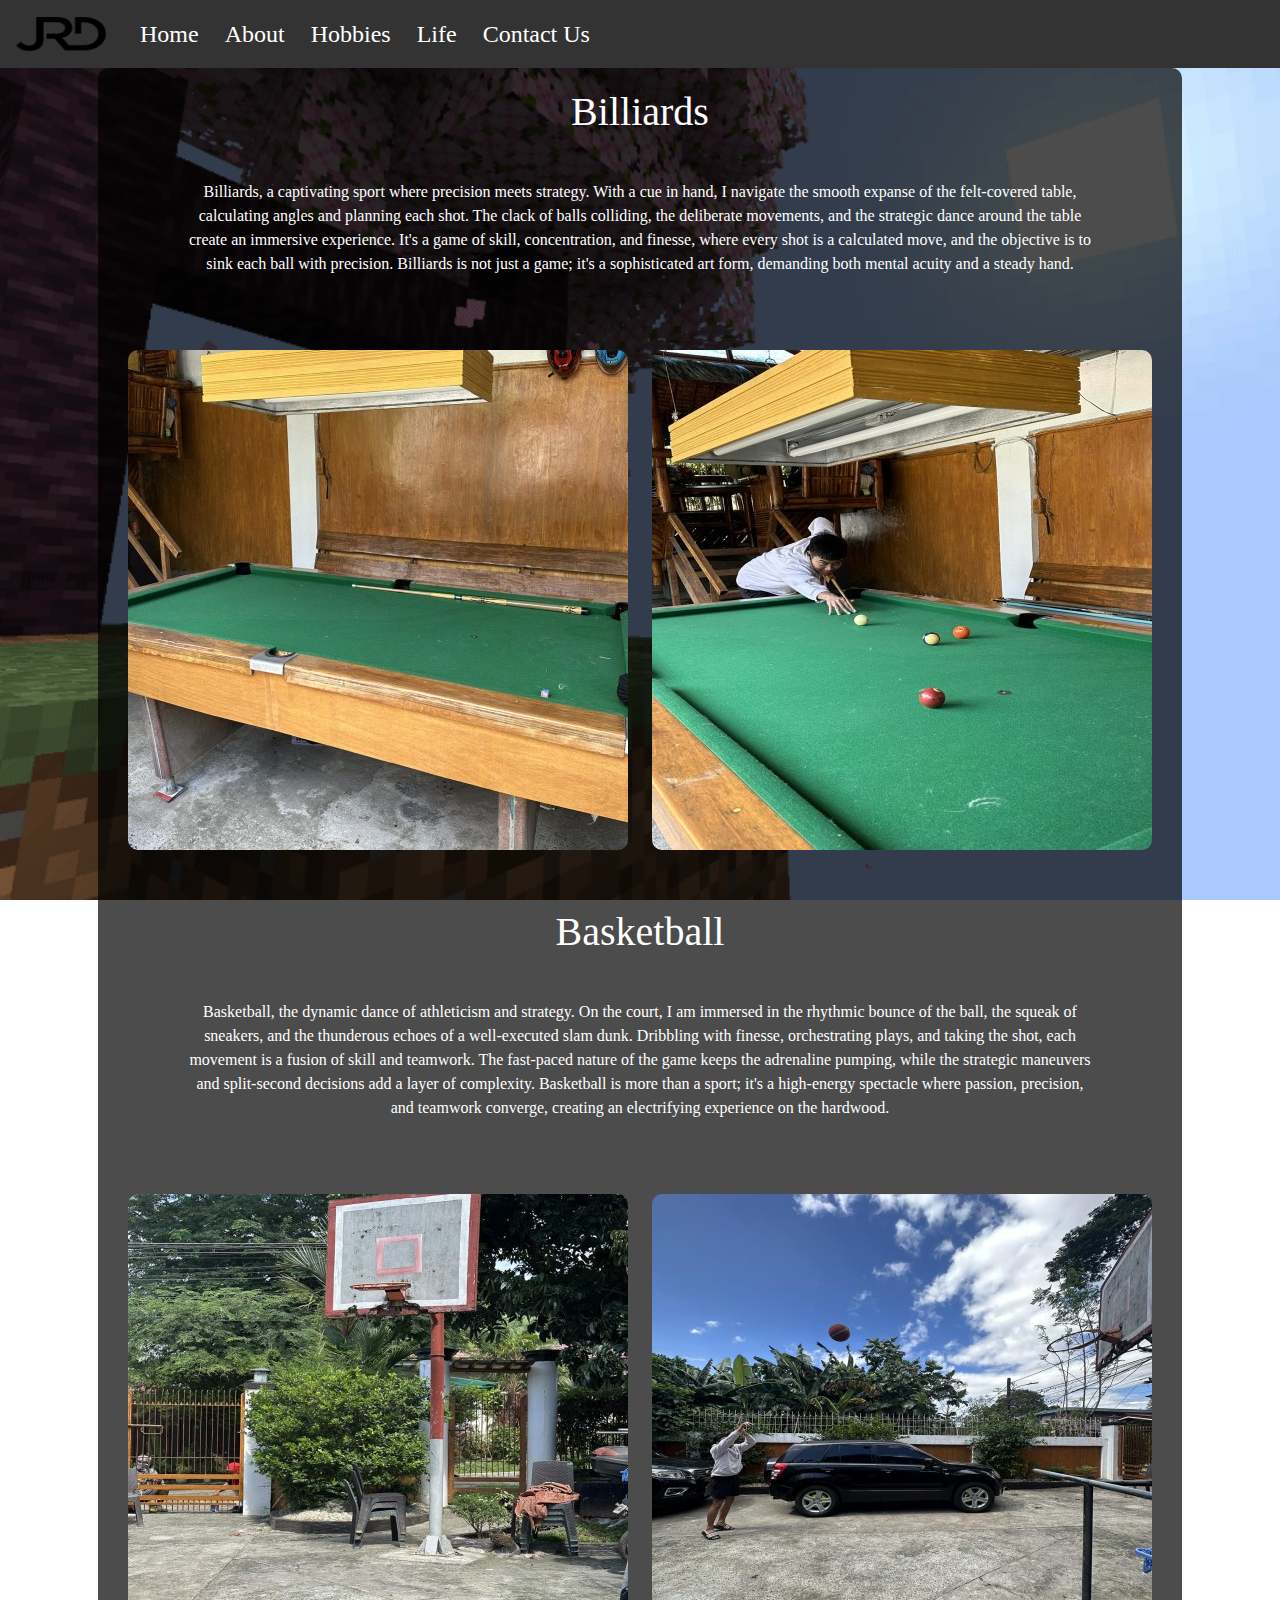
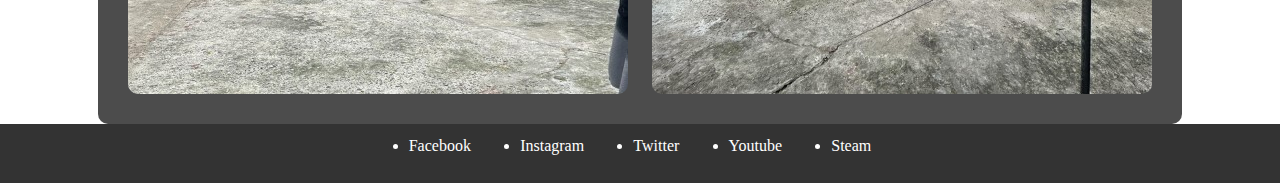
<file: Sports.html>
<!DOCTYPE html>
<html lang="en">
<head>
  <meta charset="UTF-8">
  <meta name="viewport" content="width=device-width, initial-scale=1.0">
  <title>Sports</title>

  <!-- Bootstrap CSS -->
  <link rel="stylesheet" href="https://stackpath.bootstrapcdn.com/bootstrap/4.5.2/css/bootstrap.min.css">
  <link rel="stylesheet" type="text/css" href="Style.css">
</head>
<body>

  <nav class="navbar navbar-expand-lg navbar-dark">
    <a class="navbar-brand" href="index.html"><img src="images/logo.png" alt="Your Logo"></a>
    <button class="navbar-toggler" type="button" data-toggle="collapse" data-target="#navbarNav" aria-controls="navbarNav" aria-expanded="false" aria-label="Toggle navigation">
      <span class="navbar-toggler-icon"></span>
    </button>
    <div class="collapse navbar-collapse" id="navbarNav">
      <ul class="navbar-nav ml">
        <li class="nav-item">
          <a class="nav-link" href="index.html">Home</a>
        </li>
        <li class="nav-item">
          <a class="nav-link" href="About.html">About</a>
        </li>
        <li class="nav-item dropdown">
          <a class="nav-link" href="Hobbies.html">Hobbies</a>
          <div class="dropdown-menu" aria-labelledby="navbarDropdown">
            <a class="dropdown-item" href="Workout.html">Workout</a>
            <a class="dropdown-item" href="Gaming.html">Gaming</a>
          </div>
        </li>
        <li class="nav-item dropdown">
          <a class="nav-link" href="Life.html">Life</a>
          <div class="dropdown-menu" aria-labelledby="navbarDropdownLife">
            <a class="dropdown-item" href="Sports.html">Sports</a>
            <a class="dropdown-item" href="Work.html">Work</a>
          </div>
        </li>
        <li class="nav-item">
          <a class="nav-link" href="Contact.html">Contact Us</a>
      </ul>
    </div>
  </nav>
  
  <div class="layered-container">
    <div class="content">
      <h1>Billiards</h1>
      <br>
      <p>Billiards, a captivating sport where precision meets strategy. With a cue in hand, I navigate the smooth expanse of the felt-covered table,<br> calculating angles and planning each shot. The clack of balls colliding, the deliberate movements, and the strategic dance around the table<br> create an immersive experience. It's a game of skill, concentration, and finesse, where every shot is a calculated move, and the objective is to<br> sink each ball with precision. Billiards is not just a game; it's a sophisticated art form, demanding both mental acuity and a steady hand.</p>      
      <br>
      <br>
      <div class="image-container">
        <img src="images/table.jpg" alt="table">
        <img src="images/billiards.jpg" alt="billiards">
        <br>
      </div> 
      <br>
      <br>
      <h1>Basketball</h1>
      <br>
      <p>Basketball, the dynamic dance of athleticism and strategy. On the court, I am immersed in the rhythmic bounce of the ball, the squeak of<br> sneakers, and the thunderous echoes of a well-executed slam dunk. Dribbling with finesse, orchestrating plays, and taking the shot, each<br> movement is a fusion of skill and teamwork. The fast-paced nature of the game keeps the adrenaline pumping, while the strategic maneuvers<br> and split-second decisions add a layer of complexity. Basketball is more than a sport; it's a high-energy spectacle where passion, precision,<br> and teamwork converge, creating an electrifying experience on the hardwood.</p>      
      <br>
      <br>
      <div class="image-container">
        <img src="images/court.jpg" alt="court">
        <img src="images/basketball.jpg" alt="basketball">
        <!-- Add more images as needed -->
      </div>
    </div>
  </div>

  <footer>

    <ul class="footer-list">
        <li><a href="https://www.facebook.com/dolphin004/">Facebook</a></li>
        <li><a href="https://instagram.com/deeeelfiiii">Instagram</a></li>
        <li><a href="https://x.com/advidelfi">Twitter</a></li>
        <li><a href="https://www.youtube.com/@zen-uv8vs">Youtube</a></li>
        <li><a href="https://steamcommunity.com/id/The0nlyTrueMessiah/">Steam</a></li>
    </ul>
    
  </footer>

  <!-- Bootstrap JS and dependencies (jQuery and Popper.js) -->
  <script src="https://code.jquery.com/jquery-3.5.1.slim.min.js"></script>
  <script src="https://cdn.jsdelivr.net/npm/@popperjs/core@2.11.6/dist/umd/popper.min.js"></script>
  <script src="https://stackpath.bootstrapcdn.com/bootstrap/4.5.2/js/bootstrap.min.js"></script>

</body>
</html>
</file>
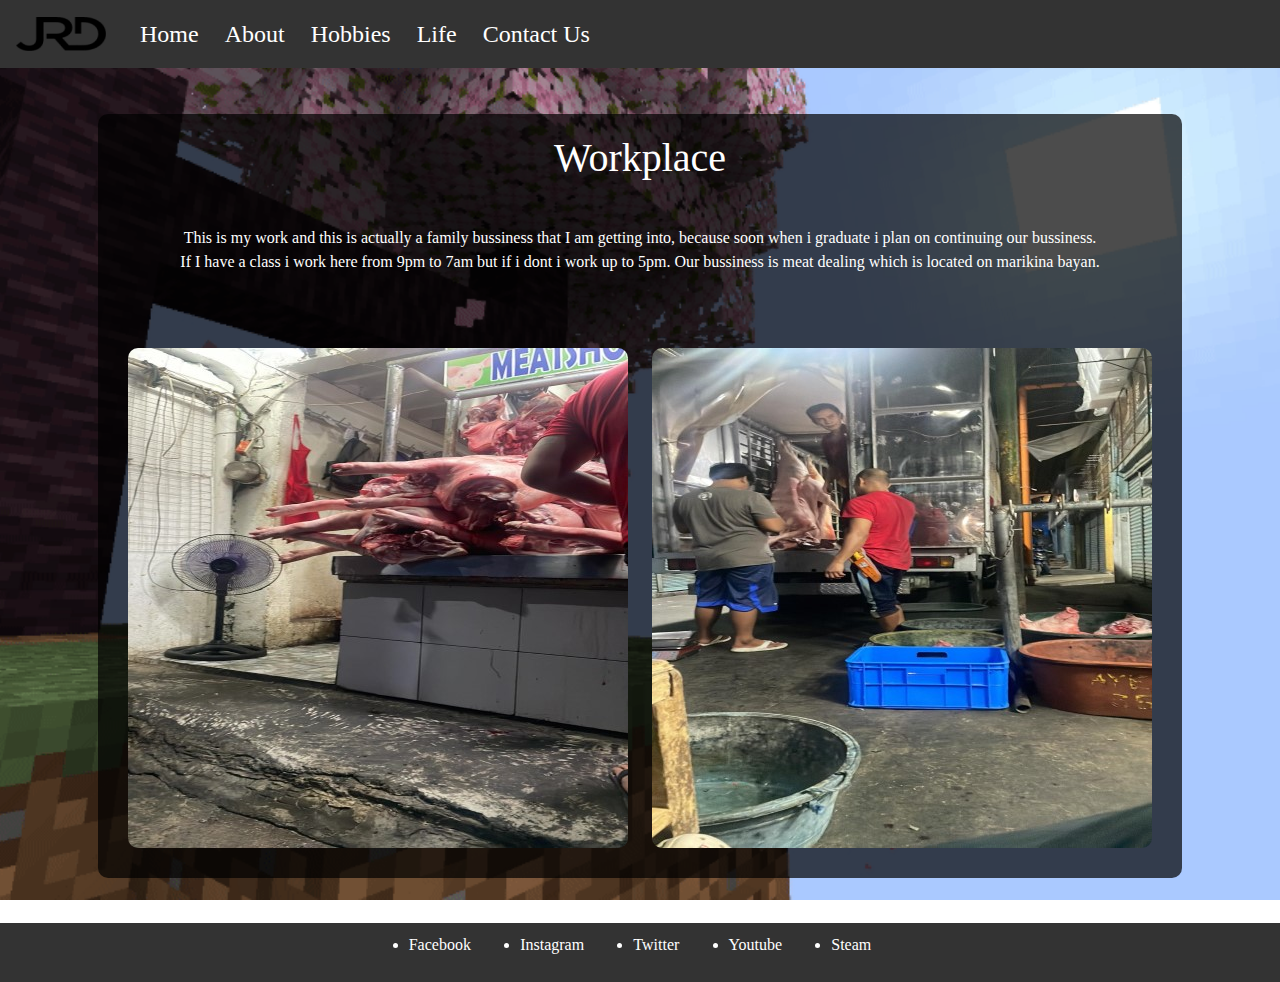
<file: Work.html>
<!DOCTYPE html>
<html lang="en">
<head>
  <meta charset="UTF-8">
  <meta name="viewport" content="width=device-width, initial-scale=1.0">
  <title>Work</title>

  <!-- Bootstrap CSS -->
  <link rel="stylesheet" href="https://stackpath.bootstrapcdn.com/bootstrap/4.5.2/css/bootstrap.min.css">
  <link rel="stylesheet" type="text/css" href="Style.css">
</head>
<body>

  <nav class="navbar navbar-expand-lg navbar-dark">
    <a class="navbar-brand" href="index.html"><img src="images/logo.png" alt="Your Logo"></a>
    <button class="navbar-toggler" type="button" data-toggle="collapse" data-target="#navbarNav" aria-controls="navbarNav" aria-expanded="false" aria-label="Toggle navigation">
      <span class="navbar-toggler-icon"></span>
    </button>
    <div class="collapse navbar-collapse" id="navbarNav">
      <ul class="navbar-nav ml">
        <li class="nav-item">
          <a class="nav-link" href="index.html">Home</a>
        </li>
        <li class="nav-item">
          <a class="nav-link" href="About.html">About</a>
        </li>
        <li class="nav-item dropdown">
          <a class="nav-link" href="Hobbies.html">Hobbies</a>
          <div class="dropdown-menu" aria-labelledby="navbarDropdown">
            <a class="dropdown-item" href="Workout.html">Workout</a>
            <a class="dropdown-item" href="Gaming.html">Gaming</a>
          </div>
        </li>
        <li class="nav-item dropdown">
          <a class="nav-link" href="Life.html">Life</a>
          <div class="dropdown-menu" aria-labelledby="navbarDropdownLife">
            <a class="dropdown-item" href="Sports.html">Sports</a>
            <a class="dropdown-item" href="Work.html">Work</a>
          </div>
        </li>
        <li class="nav-item">
          <a class="nav-link" href="Contact.html">Contact Us</a>
      </ul>
    </div>
  </nav>
  
  <div class="layered-container">
    <div class="content">
      <h1>Workplace</h1>
      <br>
      <p>This is my work and this is actually a family bussiness that I am getting into, because soon when i graduate i plan on continuing our bussiness.<br> If I have a class i work here from 9pm to 7am but if i dont i work up to 5pm. Our bussiness is meat dealing which is located on marikina bayan.</p>      
      <br>
      <br>
      <div class="image-container">
        <img src="images/Work1.jpg" alt="Work1">
        <img src="images/Work2.jpg" alt="Work2">
        <br>
      </div> 
    </div>
  </div>

  <footer>

    <ul class="footer-list">
        <li><a href="https://www.facebook.com/dolphin004/">Facebook</a></li>
        <li><a href="https://instagram.com/deeeelfiiii">Instagram</a></li>
        <li><a href="https://x.com/advidelfi">Twitter</a></li>
        <li><a href="https://www.youtube.com/@zen-uv8vs">Youtube</a></li>
        <li><a href="https://steamcommunity.com/id/The0nlyTrueMessiah/">Steam</a></li>
    </ul>
    
  </footer>

  <!-- Bootstrap JS and dependencies (jQuery and Popper.js) -->
  <script src="https://code.jquery.com/jquery-3.5.1.slim.min.js"></script>
  <script src="https://cdn.jsdelivr.net/npm/@popperjs/core@2.11.6/dist/umd/popper.min.js"></script>
  <script src="https://stackpath.bootstrapcdn.com/bootstrap/4.5.2/js/bootstrap.min.js"></script>

</body>
</html>
</file>
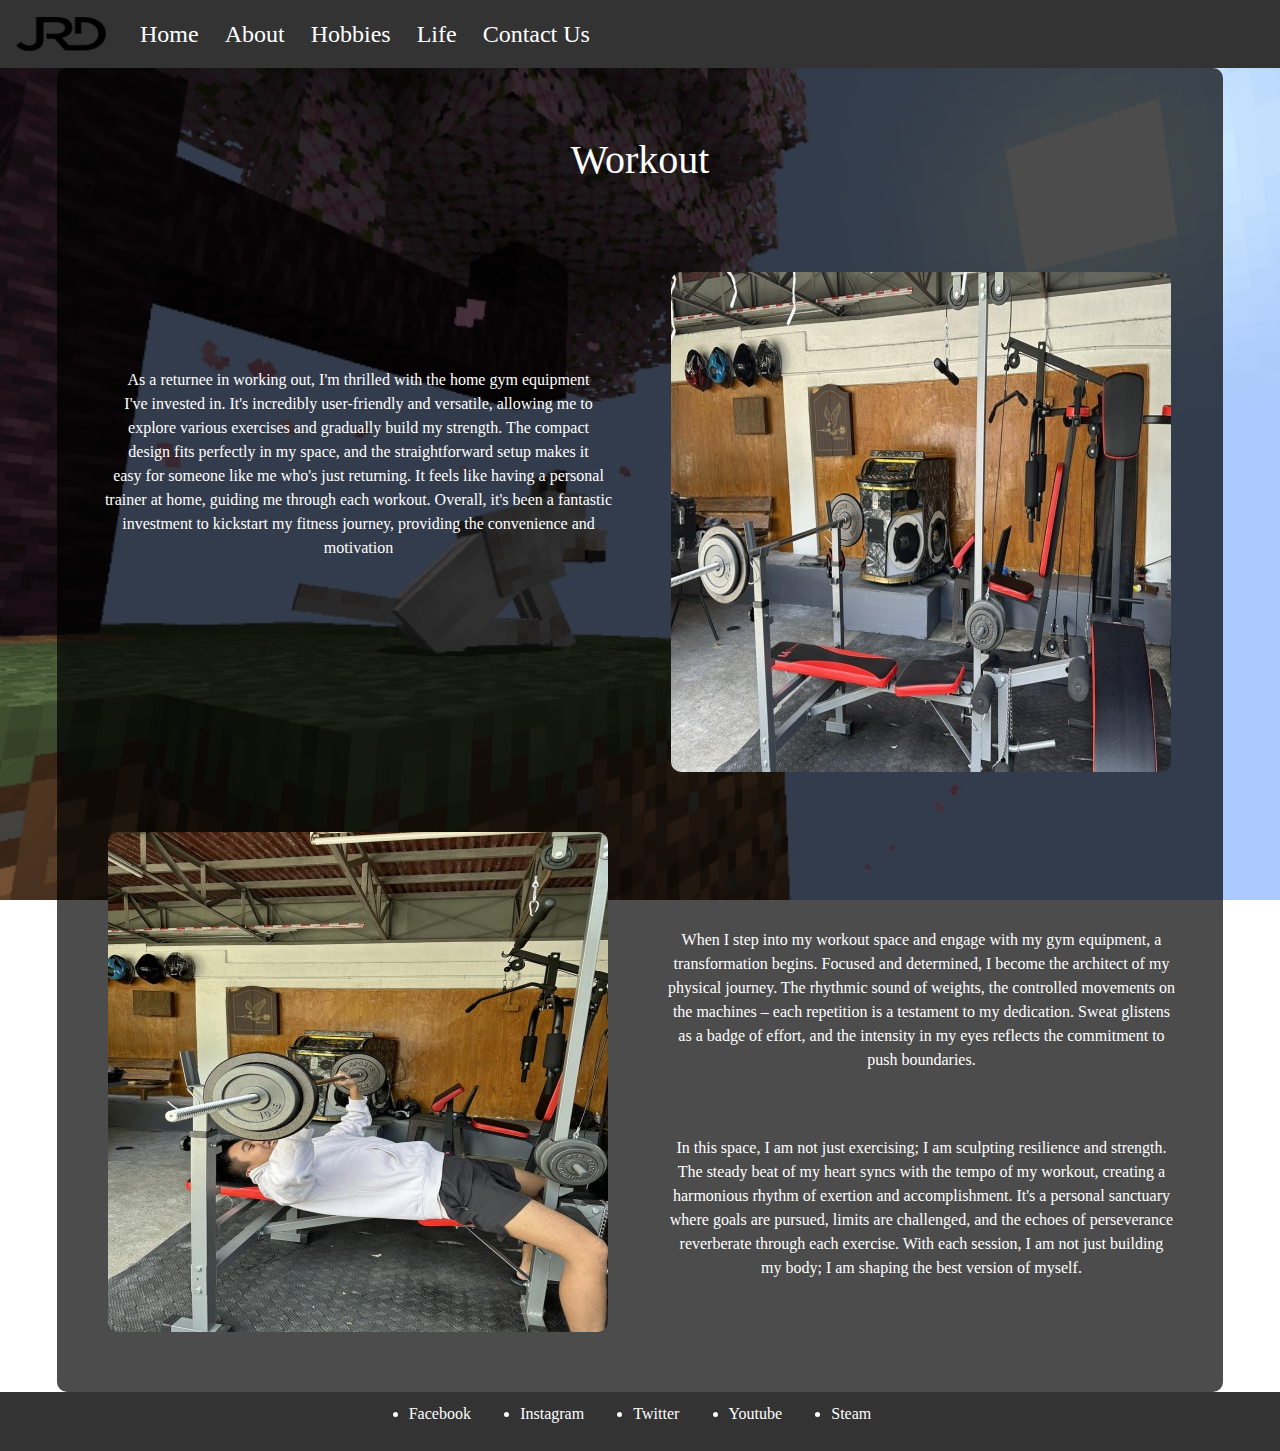
<file: Workout.html>
<!DOCTYPE html>
<html lang="en">
<head>
  <meta charset="UTF-8">
  <meta name="viewport" content="width=device-width, initial-scale=1.0">
  <title>Workout</title>

  <!-- Bootstrap CSS -->
  <link rel="stylesheet" href="https://stackpath.bootstrapcdn.com/bootstrap/4.5.2/css/bootstrap.min.css">
  <link rel="stylesheet" type="text/css" href="Style.css">
</head>
<body>

  <nav class="navbar navbar-expand-lg navbar-dark">
    <a class="navbar-brand" href="index.html"><img src="images/logo.png" alt="Your Logo"></a>
    <button class="navbar-toggler" type="button" data-toggle="collapse" data-target="#navbarNav" aria-controls="navbarNav" aria-expanded="false" aria-label="Toggle navigation">
      <span class="navbar-toggler-icon"></span>
    </button>
    <div class="collapse navbar-collapse" id="navbarNav">
      <ul class="navbar-nav ml">
        <li class="nav-item">
          <a class="nav-link" href="index.html">Home</a>
        </li>
        <li class="nav-item">
          <a class="nav-link" href="About.html">About</a>
        </li>
        <li class="nav-item dropdown">
          <a class="nav-link" href="Hobbies.html">Hobbies</a>
          <div class="dropdown-menu" aria-labelledby="navbarDropdown">
            <a class="dropdown-item" href="Workout.html">Workout</a>
            <a class="dropdown-item" href="Gaming.html">Gaming</a>
          </div>
        </li>
        <li class="nav-item dropdown">
          <a class="nav-link" href="Life.html">Life</a>
          <div class="dropdown-menu" aria-labelledby="navbarDropdownLife">
            <a class="dropdown-item" href="Sports.html">Sports</a>
            <a class="dropdown-item" href="Work.html">Work</a>
          </div>
        </li>
        <li class="nav-item">
          <a class="nav-link" href="Contact.html">Contact Us</a>
      </ul>
    </div>
  </nav>
  
  <div class="layered-container">
    <div class="content">
      <br>
      <br>
      <h1>Workout</h1>
      <br>
      <br>
      <div class="text-with-image">
        <!-- First Set -->
        <div class="content-set">
          <div class="text-content">
            <br>
            <br>
            <br>
            <br>
            <p>As a returnee in working out, I'm thrilled with the home gym equipment<br> I've invested in. It's incredibly user-friendly and versatile, allowing me to <br>explore various exercises and gradually build my strength. The compact <br>design fits perfectly in my space, and the straightforward setup makes it<br>  easy for someone like me who's just returning. It feels like having a personal<br> trainer at home, guiding me through each workout. Overall, it's been a fantastic<br> investment to kickstart my fitness journey, providing the convenience and motivation</p>

          </div>
          <div class="image-content">
            <img src="images/equipment.jpg" alt="Your Image" style="max-width: 100%; border-radius: 10px;">
          </div>
        </div>
  
        <!-- Second Set -->
        <div class="content-set1">
          <div class="text-content">
            <br>
            <br>
            <br>
            <br>
            <p>When I step into my workout space and engage with my gym equipment, a <br>transformation begins. Focused and determined, I become the architect of my <br>physical journey. The rhythmic sound of weights, the controlled movements on<br> the machines – each repetition is a testament to my dedication. Sweat glistens<br> as a badge of effort, and the intensity in my eyes reflects the commitment to <br>push boundaries.</p>
            <br>
            <br>
            <p>In this space, I am not just exercising; I am sculpting resilience and strength.<br> The steady beat of my heart syncs with the tempo of my workout, creating a<br> harmonious rhythm of exertion and accomplishment. It's a personal sanctuary<br> where goals are pursued, limits are challenged, and the echoes of perseverance<br> reverberate through each exercise. With each session, I am not just building<br> my body; I am shaping the best version of myself.</p>

          </div>
          <div class="image-content">
            <img src="images/gym.jpg" alt="Your Image" style="max-width: 100%; border-radius: 10px;">
          </div>
        </div>
        </div>
      </div>
    </div>
  </div>

  <footer>

    <ul class="footer-list">
        <li><a href="https://www.facebook.com/dolphin004/">Facebook</a></li>
        <li><a href="https://instagram.com/deeeelfiiii">Instagram</a></li>
        <li><a href="https://x.com/advidelfi">Twitter</a></li>
        <li><a href="https://www.youtube.com/@zen-uv8vs">Youtube</a></li>
        <li><a href="https://steamcommunity.com/id/The0nlyTrueMessiah/">Steam</a></li>
    </ul>
    
  </footer>

  <!-- Bootstrap JS and dependencies (jQuery and Popper.js) -->
  <script src="https://code.jquery.com/jquery-3.5.1.slim.min.js"></script>
  <script src="https://cdn.jsdelivr.net/npm/@popperjs/core@2.11.6/dist/umd/popper.min.js"></script>
  <script src="https://stackpath.bootstrapcdn.com/bootstrap/4.5.2/js/bootstrap.min.js"></script>

</body>
</html>
</file>
<file: Style.css>
body {
    margin: 0;
    padding: 0;
    font-family: 'impact';
  }

  .navbar {
    background-color: #333;
    position: sticky;
    top: 0;
    z-index: 100;
  }

  .navbar-dark .navbar-nav .nav-link,
  .navbar-dark .navbar-nav .nav-item.dropdown .nav-link {
      font-size: 24px;
      color: #ffffff; /* Set the desired text color */
  }

  .navbar-dark .navbar-toggler-icon {
    font-size: 24px; /* Set the desired font size for the navbar toggler icon */
  }

  .navbar-dark .navbar-nav .nav-item {
    margin-right: 10px; /* Adjust the right margin to add spacing between items */
  }

  /* Optional: Add left margin to the first item for consistency */
  .navbar-dark .navbar-nav .nav-item:first-child {
      margin-left: 10px; /* Adjust the left margin for the first item */
  }

  .navbar a, .dropdown-item {
    color: white;
  }

  .navbar a:hover, .dropdown-item:hover {
    background-color: none;
    text-decoration: underline;
    color: tan !important;
  }

  .navbar .dropdown-toggle::after {
    content: none; /* Remove the arrow indicator */
  }

  .navbar-nav .nav-item.dropdown:hover .dropdown-menu {
    display: block;
    position: absolute;
    background-color: #333; /* Change the background color */
    left: -17px;
    min-width: 10px!important;
    top: 95%;


    
  }

  .navbar-nav .nav-item.dropdown .dropdown-menu a {
    color: #ffffffff; /* Change the text color */
    font-size: 24px; /* Change the font size */
    text-align: center;
  }

  .navbar-nav .nav-item.dropdown:hover .dropdown-menu {
    display: block;
  }

  /* Adjust styles as needed */
  .navbar-nav .nav-item.dropdown .dropdown-menu {
    background-color: #333;
  }

  .layered-container {
    position: relative;
    min-height: 95vh;
    background: url('images/mcsun.gif') center/cover no-repeat fixed;
    color: #fff;
    display: flex;
    align-items: center;
    justify-content: center;
    text-align: center;
  }

  .content {
    background: rgba(0, 0, 0, 0.7);
    padding: 20px;
    border-radius: 10px;
  }

  .content-set {
    display: flex;
    flex-direction: row;
    margin-bottom: 20px; /* Adjust the margin as needed */
  }

  .content-set1 {
    display: flex;
    flex-direction: row-reverse;
    margin-bottom: 20px; /* Adjust the margin as needed */
  }

  h1 {
    margin-bottom: 20px;
  }

  .text-with-image {
    display: flex;
    flex-direction: column; /* Reverse the order of text and image */
  }

  .text-with-image1 {
    display: flex;
    flex-direction: row; /* Reverse the order of text and image */
  }

  .text-content,
  .image-content {
    flex: 1; /* Make both content areas share the available space */
    padding: 20px; /* Adjust the padding as needed */
  }

  .image-content img {
    max-width: 20%;
    display: block; /* Remove any default inline spacing */
    margin: 0 auto; /* Center the image horizontally within its container */
    border-radius: 10px;
  }

  .image-container {
    display: contents;
    justify-content: space-between; /* Adjust as needed */
  }

  .image-container img {
    width: 70%;
    max-width: 500px; /* Adjust as needed */
    height: auto;
    border-radius: 10px; /* Optional: add rounded corners */
    margin: 10px; /* Adjust as needed */
  }

  form {
    max-width: 400px;
    margin: 0 auto;
    padding: 20px;
    border: 1px solid #ccc;
    border-radius: 10px;
    background-color: white;
    color: black;
    box-shadow: 0px 0px 10px rgba(0, 0, 0, 0.1);
    text-align: left;
  }

  fieldset {
    border: 2px solid #ccc;
    border-radius: 10px;
    padding: 15px;
    margin-bottom: 15px;
  }

  input,
  select,
  textarea {
    width: 99%;
    padding: 10px;
    border: 1px solid #ccc;
    border-radius: 5px;
    margin-bottom: 10px;
    box-sizing: border-box;
  }

  input[type="submit"] {
    background-color: #007BFF;
    color: white;
    padding: 10px 20px;
    border: none;
    border-radius: 5px;
    cursor: pointer;
  }

  input[type="submit"]:hover {
    background-color: #0056b3;
  }

  footer {
    padding: 9.5px;
    color: white;
    background-color: #333;
    font-family: Impact;
    text-align: center;
}

  ul.footer-list {
    list-style: disc;
    padding: 0;
    display: flex;
    justify-content: space-evenly;
  }

  ul.footer-list li {
    margin-right: -350px;
  }

  ul.footer-list li:last-child {
    margin-right: 0; /* Remove margin for the last item */
  }

  ul.footer-list li a {
    color: white;
    text-decoration: none;
  }

  ul.footer-list li a:hover {
    color: tan; /* Set the color on hover */
    text-decoration: underline; /* Add underline on hover */
  }
</file>
<file: Resume/Style.css>
body {
    font-family: Arial, sans-serif;
    margin: 0;
    padding: 20px;
    line-height: 1.5;
    position: relative;
    transition: background-color 0.5s, color 0.5s;
}

.container {
    max-width: 800px;
    border: 2px solid black;
    margin: 0 auto;
    border-radius: 15px;
    padding: 20px;
    transition: background-color 0.5s, color 0.5s, border 0.5s;
}

header {
    display: flex;
    justify-content: space-between;
    align-items: center;
    border-bottom: 2px solid black;
    padding-bottom: 10px;
    transition: border-bottom 0.5s;
}

h1, h2 {
    color: #333;
    transition: color 0.5s;
}

p {
    margin-bottom: 10px;
}

ul {
    list-style-type: none;
    padding: 0;
}

li {
    margin-bottom: 5px;
}

.section {
    margin-bottom: 20px;
}

.education, .experience {
    margin-bottom: 20px;
}

.profile-image {
    max-width: 250px;
    border-radius: 100%;
    margin-left: 20px;
    margin-top: 60px;
}

button {
    padding: 10px;
    border-radius: 10%;
    background-color: gray;
    color: whitesmoke;
    border: none;
    cursor: pointer;
    position: absolute;
    top: 25px;
    left: 400px;
    transition: background-color 0.5s, color 0.5s;
}
</file>
<file: TSA2/style.css>
#Monday{
	width: 400px;
	height: 400px;
	position: absolute;
	left: 50%;
	border: 10px solid white;
	bottom: 100%;
	background-color: white;
	transition: background-color 0.4s ease-in-out;
}

#Tuesday{
	width: 400px;
	height: 400px;
	position: absolute;
	right: 20%;
	border: 10px solid white;
	bottom: 100%;
  background-color: white;
	transition: background-color 0.4s ease-in-out;
}

#Wednesday{
  width: 400px;
	height: 400px;
	position: absolute;
	right: 20%;
	border: 10px solid white;
	bottom: 100%;
	background-color: white;
	transition: background-color 0.4s ease-in-out;
}

#Thursday{
  width: 400px;
	height: 400px;
	position: absolute;
	right: 20%;
	border: 10px solid white;
	bottom: 100%;
	background-color: white;
	transition: background-color 0.4s ease-in-out;
}

#Friday{
  width: 400px;
	height: 400px;
	position: absolute;
  right: 20%;
	border: 10px solid white;
	bottom: 100%;
	background-color: white;
	transition: background-color 0.4s ease-in-out;
}

#Saturday{
	width: 400px;
	height: 400px;
	position: absolute;
	right: 20%;
	border: 10px solid white;
	bottom: 100%;
	background-color: white;
	transition: background-color 0.4s ease-in-out;
}

#Sunday{
	width: 400px;
	height: 400px;
	position: absolute;
	right: 20%;
	border: 10px solid white;
  bottom: 100%;
	background-color: white;
	transition: background-color 0.4s ease-in-out;
}



/* CSS */
.button-1 {
  left: 10%;
  margin-top:15px;
  width: 150px;
  height: 40px;
  background-color: red;
  border: 0 solid #E5E7EB;
  box-sizing: border-box;
  color: #000000;
  display: flex;
  font-family: "impact";
  font-size: 1rem;
  font-weight: 700;
  justify-content: center;
  line-height: 1.75rem;
  padding: .75rem 1.65rem;
  position: relative;
  text-align: center;
  text-decoration: none #000000 solid;
  text-decoration-thickness: auto;
  max-width: 460px;
  position: relative;
  cursor: pointer;
  user-select: none;
  -webkit-user-select: none;
  touch-action: manipulation;
}

.button-1:focus {
  outline: 0;
}

.button-1:after {
  content: '';
  position: absolute;
  border: 1px solid #000000;
  bottom: 4px;
  left: 4px;
  width: calc(100% - 1px);
  height: calc(100% - 1px);
}

.button-1:hover:after {
  bottom: 2px;
  left: 2px;
}

@media (min-width: 768px) {
  .button-1{
    padding: .75rem 3rem;
    font-size: 1.25rem;
  }
}

.button-2 {
  left: 10%;
  margin-top:15px;
  width: 150px;
  height: 40px;
  background-color: blue;
  border: 0 solid #E5E7EB;
  box-sizing: border-box;
  color: #000000;
  display: flex;
  font-family: "impact";
  font-size: 1rem;
  font-weight: 700;
  justify-content: center;
  line-height: 1.75rem;
  padding: .75rem 1.65rem;
  position: relative;
  text-align: center;
  text-decoration: none #000000 solid;
  text-decoration-thickness: auto;
  max-width: 460px;
  position: relative;
  cursor: pointer;
  user-select: none;
  -webkit-user-select: none;
  touch-action: manipulation;
}

.button-2:focus {
  outline: 0;
}

.button-2:after {
  content: '';
  position: absolute;
  border: 1px solid #000000;
  bottom: 4px;
  left: 4px;
  width: calc(100% - 1px);
  height: calc(100% - 1px);
}

.button-2:hover:after {
  bottom: 2px;
  left: 2px;
}

@media (min-width: 768px) {
  .button-2{
    padding: .75rem 3rem;
    font-size: 1.25rem;
  }
}

.button-3 {
  left: 10%;
  margin-top:15px;
  width: 150px;
  height: 40px;
  background-color: green;
  border: 0 solid #E5E7EB;
  box-sizing: border-box;
  color: #000000;
  display: flex;
  font-family: "impact";
  font-size: 1rem;
  font-weight: 700;
  justify-content: center;
  line-height: 1.75rem;
  padding: .75rem 1.65rem;
  position: relative;
  text-align: center;
  text-decoration: none #000000 solid;
  text-decoration-thickness: auto;
  max-width: 460px;
  position: relative;
  cursor: pointer;
  user-select: none;
  -webkit-user-select: none;
  touch-action: manipulation;
}

.button-3:focus {
  outline: 0;
}

.button-3:after {
  content: '';
  position: absolute;
  border: 1px solid #000000;
  bottom: 4px;
  left: 4px;
  width: calc(100% - 1px);
  height: calc(100% - 1px);
}

.button-3:hover:after {
  bottom: 2px;
  left: 2px;
}

@media (min-width: 768px) {
  .button-3{
    padding: .75rem 3rem;
    font-size: 1.25rem;
  }
}

.button-4 {
  left: 10%;
  margin-top:15px;
  width: 150px;
  height: 40px;
  background-color: yellow;
  border: 0 solid #E5E7EB;
  box-sizing: border-box;
  color: #000000;
  display: flex;
  font-family: "impact";
  font-size: 1rem;
  font-weight: 700;
  justify-content: center;
  line-height: 1.75rem;
  padding: .75rem 1.65rem;
  position: relative;
  text-align: center;
  text-decoration: none #000000 solid;
  text-decoration-thickness: auto;
  max-width: 460px;
  position: relative;
  cursor: pointer;
  user-select: none;
  -webkit-user-select: none;
  touch-action: manipulation;
}

.button-4:focus {
  outline: 0;
}

.button-4:after {
  content: '';
  position: absolute;
  border: 1px solid #000000;
  bottom: 4px;
  left: 4px;
  width: calc(100% - 1px);
  height: calc(100% - 1px);
}

.button-4:hover:after {
  bottom: 2px;
  left: 2px;
}

@media (min-width: 768px) {
  .button-4{
    padding: .75rem 3rem;
    font-size: 1.25rem;
  }
}


.button-5 {
  left: 10%;
  margin-top:15px;
  width: 150px;
  height: 40px;
  background-color: purple;
  border: 0 solid #E5E7EB;
  box-sizing: border-box;
  color: #000000;
  display: flex;
  font-family: "impact";
  font-size: 1rem;
  font-weight: 700;
  justify-content: center;
  line-height: 1.75rem;
  padding: .75rem 1.65rem;
  position: relative;
  text-align: center;
  text-decoration: none #000000 solid;
  text-decoration-thickness: auto;
  max-width: 460px;
  position: relative;
  cursor: pointer;
  user-select: none;
  -webkit-user-select: none;
  touch-action: manipulation;
}

.button-5:focus {
  outline: 0;
}

.button-5:after {
  content: '';
  position: absolute;
  border: 1px solid #000000;
  bottom: 4px;
  left: 4px;
  width: calc(100% - 1px);
  height: calc(100% - 1px);
}

.button-5:hover:after {
  bottom: 2px;
  left: 2px;
}

@media (min-width: 768px) {
  .button-5{
    padding: .75rem 3rem;
    font-size: 1.25rem;
  }
}


.button-6 {
  left: 10%;
  margin-top:15px;
  width: 150px;
  height: 40px;
  background-color: orange;
  border: 0 solid #E5E7EB;
  box-sizing: border-box;
  color: #000000;
  display: flex;
  font-family: "impact";
  font-size: 1rem;
  font-weight: 700;
  justify-content: center;
  line-height: 1.75rem;
  padding: .75rem 1.65rem;
  position: relative;
  text-align: center;
  text-decoration: none #000000 solid;
  text-decoration-thickness: auto;
  max-width: 460px;
  position: relative;
  cursor: pointer;
  user-select: none;
  -webkit-user-select: none;
  touch-action: manipulation;
}

.button-6:focus {
  outline: 0;
}

.button-6:after {
  content: '';
  position: absolute;
  border: 1px solid #000000;
  bottom: 4px;
  left: 4px;
  width: calc(100% - 1px);
  height: calc(100% - 1px);
}

.button-6:hover:after {
  bottom: 2px;
  left: 2px;
}

@media (min-width: 768px) {
  .button-6{
    padding: .75rem 3rem;
    font-size: 1.25rem;
  }
}

.button-7 {
  left: 10%;
  margin-top:15px;
  width: 150px;
  height: 40px;
  background-color: pink;
  border: 0 solid #E5E7EB;
  box-sizing: border-box;
  color: #000000;
  display: flex;
  font-family: "impact";
  font-size: 1rem;
  font-weight: 700;
  justify-content: center;
  line-height: 1.75rem;
  padding: .75rem 1.65rem;
  position: relative;
  text-align: center;
  text-decoration: none #000000 solid;
  text-decoration-thickness: auto;
  max-width: 460px;
  position: relative;
  cursor: pointer;
  user-select: none;
  -webkit-user-select: none;
  touch-action: manipulation;
}

.button-7:focus {
  outline: 0;
}

.button-7:after {
  content: '';
  position: absolute;
  border: 1px solid #000000;
  bottom: 4px;
  left: 4px;
  width: calc(100% - 1px);
  height: calc(100% - 1px);
}

.button-7:hover:after {
  bottom: 2px;
  left: 2px;
}

@media (min-width: 768px) {
  .button-7{
    padding: .75rem 3rem;
    font-size: 1.25rem;
  }
}
</file>
<file: TSA3/style.css>
html, body {
  height: 100%;
  margin: 0;
  display: flex;
  justify-content: center;
  align-items: center;
}

.calculator {
  width: 365px;
  height: 500px;
  text-align: center;
  background-color: gray;
  border-radius: 10px;
  padding: 20px;
  color: #ffffff;
  }
.display {
  background-color: rgb(0, 0, 0);
  height: 100px;
  width: 90%;
  border-radius: 10px;
  font-size: 36px;
  padding: 10px;
  margin: 0 auto;
  margin-bottom: 20px;
  box-sizing: border-box;
  text-align: right;
}
.buttons {
  display: flex;
  flex-wrap: wrap;
}
.btn {
  background-color: whitesmoke;
  color: #000000	;
  width: 70px;
  height: 70px;
  border-radius: 35px;
  font-size: 24px;
  margin: 10px;
  cursor: pointer;
  box-sizing: border-box;
  text-align: center;
  line-height: 70px;
}
</file>
